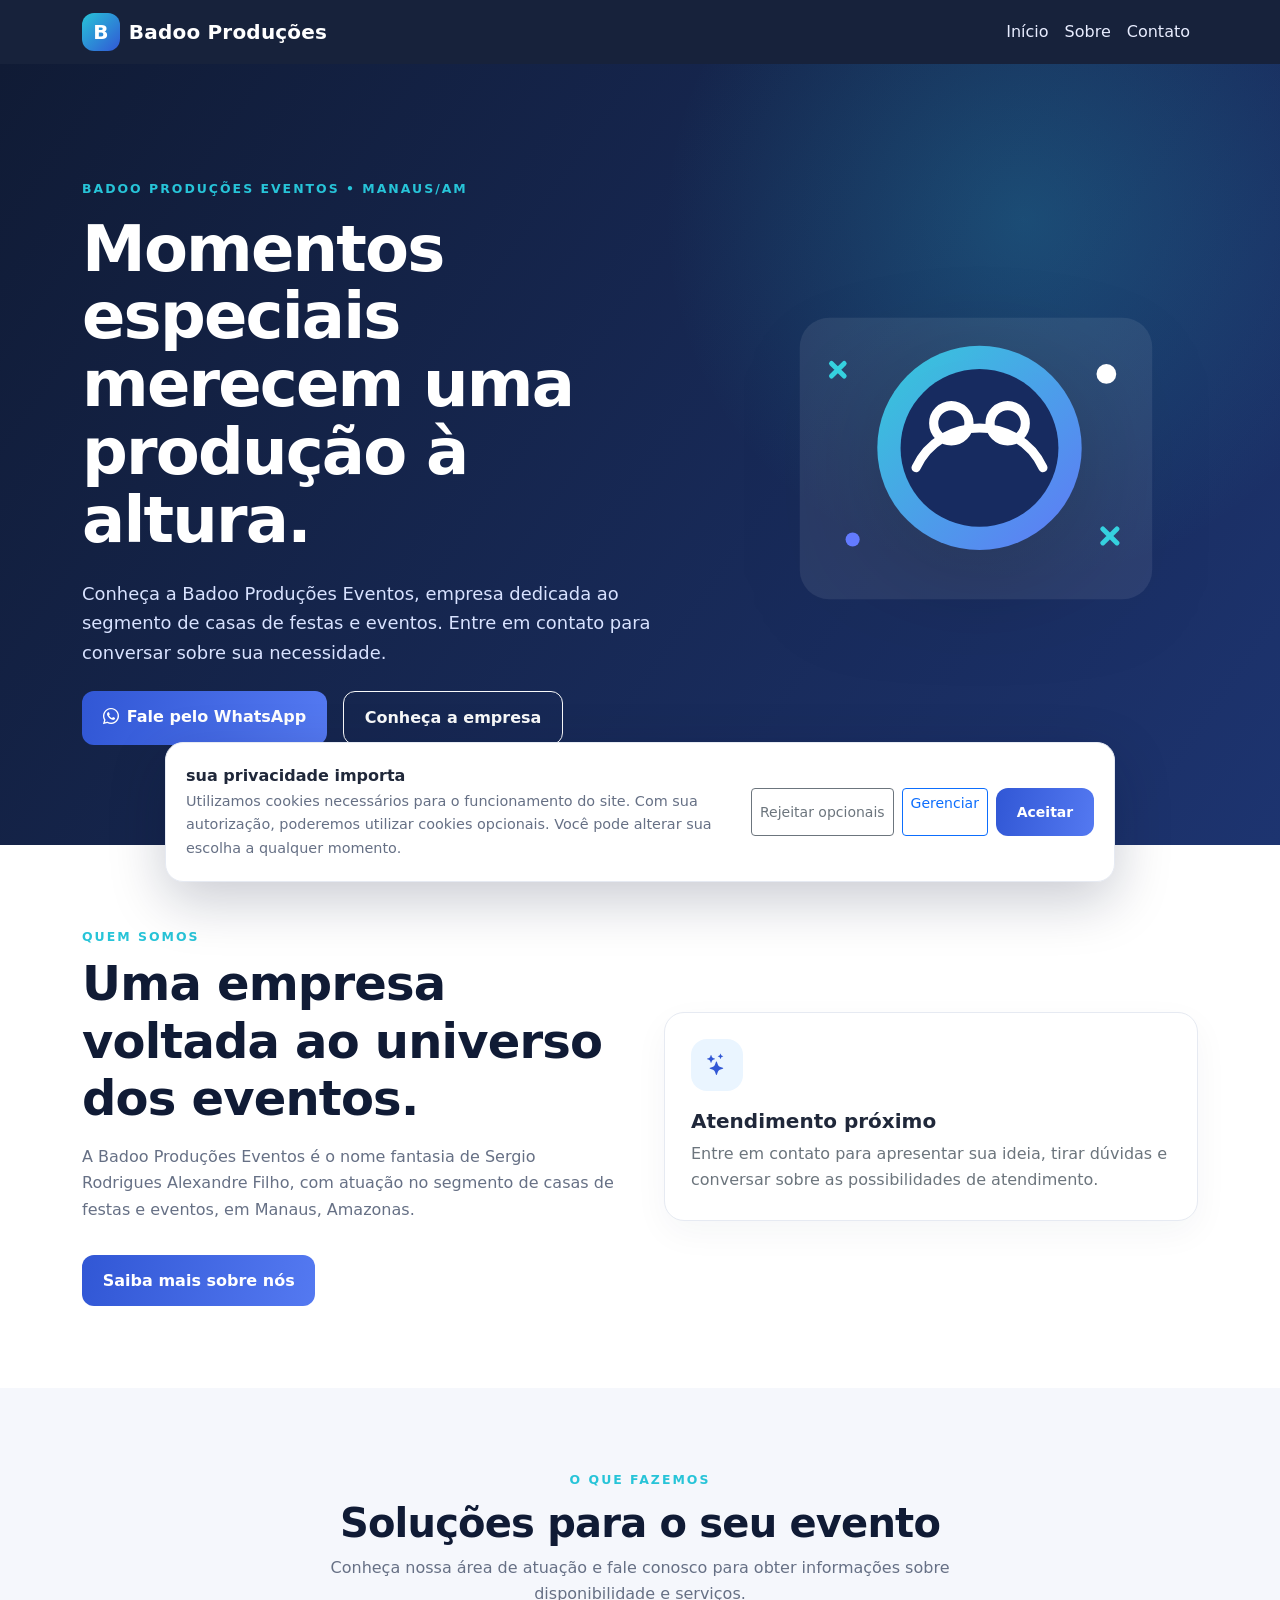
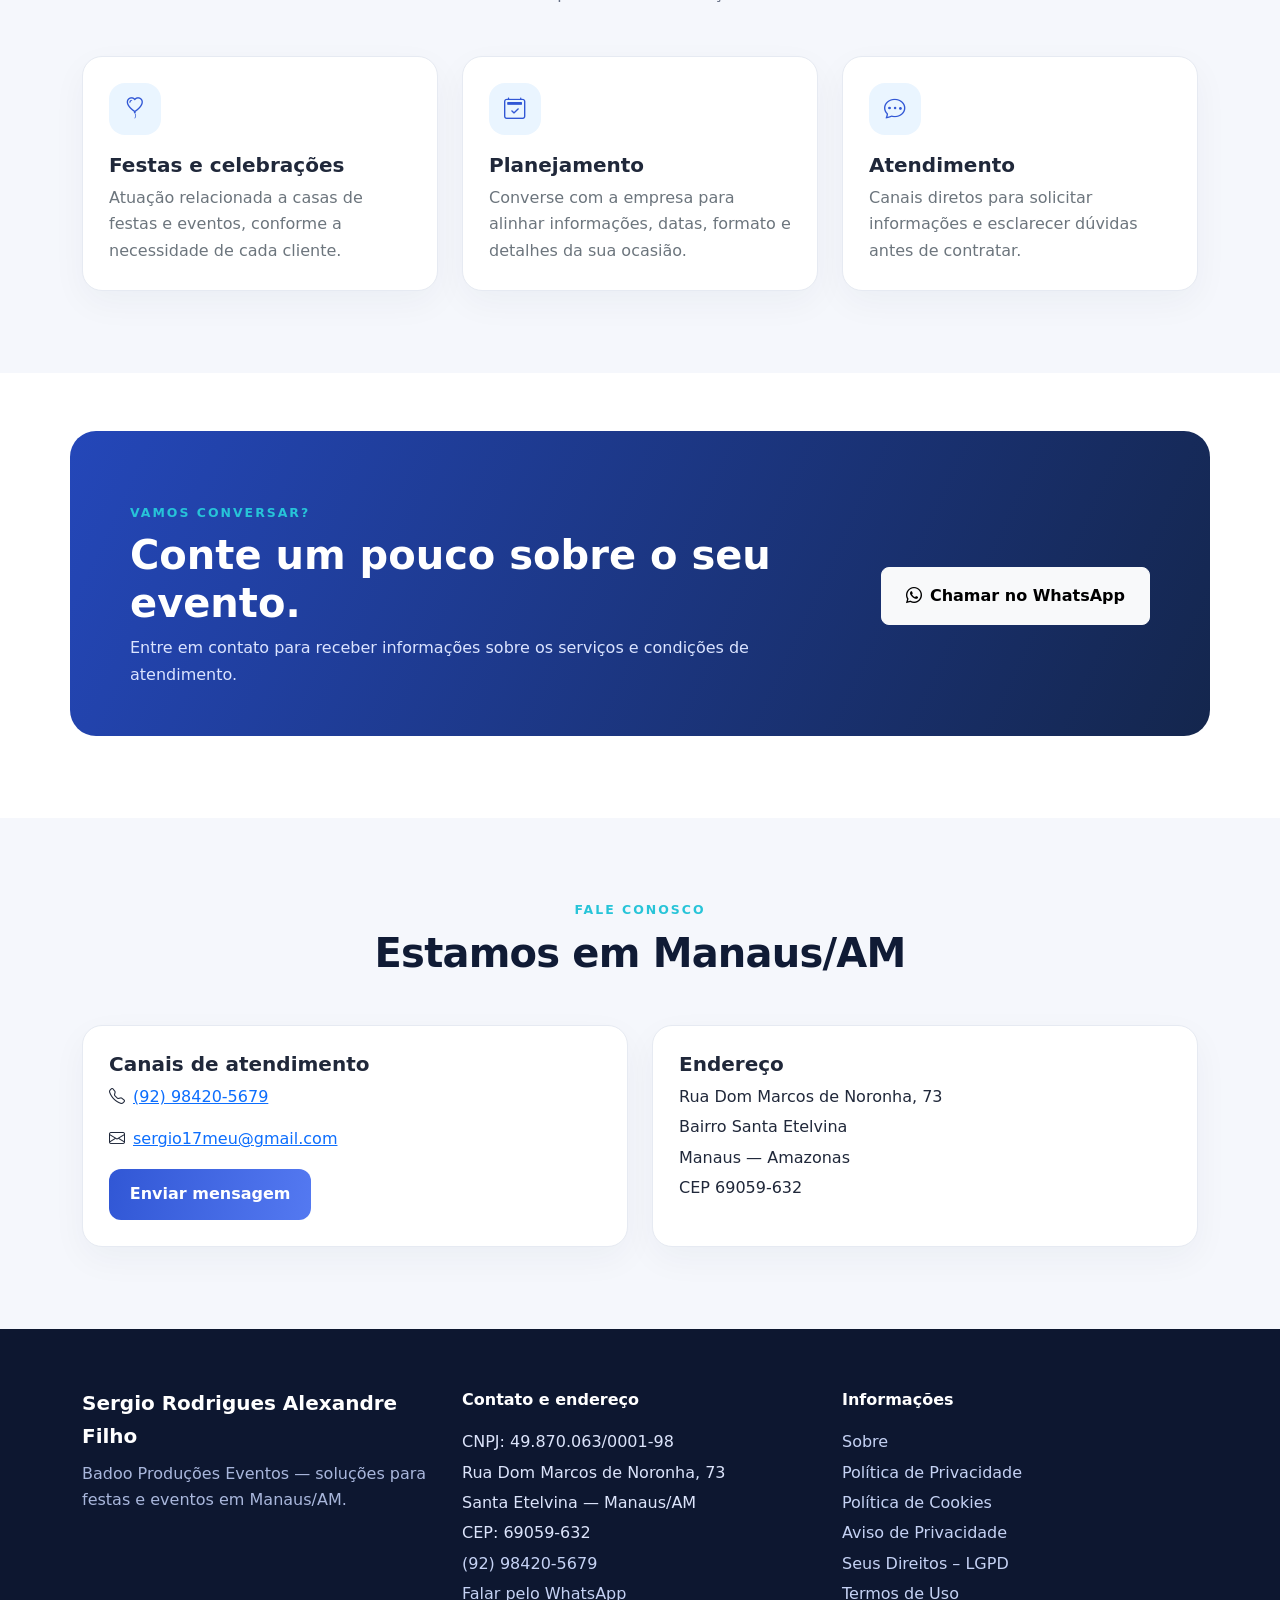
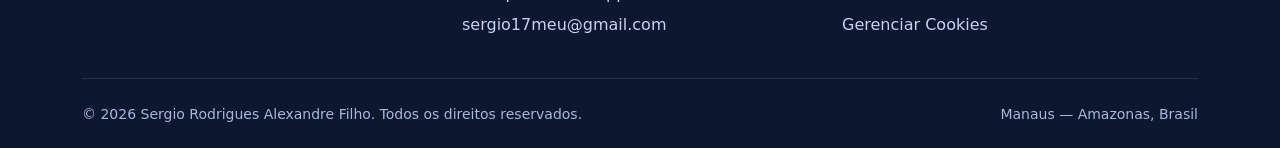
<file: index.html>
<!doctype html>
<html lang="pt-BR"><head><meta charset="utf-8"><meta name="viewport" content="width=device-width, initial-scale=1">
<meta name="description" content="Badoo Produções Eventos, Sergio Rodrigues Alexandre Filho, em Manaus/AM. Informações institucionais e contato.">
<title>Início | Badoo Produções Eventos</title>
<link href="https://cdn.jsdelivr.net/npm/bootstrap@5.3.3/dist/css/bootstrap.min.css" rel="stylesheet">
<link href="https://cdn.jsdelivr.net/npm/bootstrap-icons@1.11.3/font/bootstrap-icons.min.css" rel="stylesheet"><link href="css/style.css" rel="stylesheet"></head><body>
<nav class="navbar navbar-expand-lg navbar-dark sticky-top"><div class="container"><a class="navbar-brand" href="index.html"><span class="brand-mark">B</span>Badoo Produções</a><button class="navbar-toggler" type="button" data-bs-toggle="collapse" data-bs-target="#mainNav"><span class="navbar-toggler-icon"></span></button><div class="collapse navbar-collapse" id="mainNav"><ul class="navbar-nav ms-auto align-items-lg-center"><li class="nav-item"><a class="nav-link" href="index.html">Início</a></li><li class="nav-item"><a class="nav-link" href="sobre.html">Sobre</a></li><li class="nav-item"><a class="nav-link" href="index.html#contato">Contato</a></li></ul></div></div></nav>

<main>
<section class="hero"><div class="container"><div class="row align-items-center g-5"><div class="col-lg-7"><div class="eyebrow mb-3">Badoo Produções Eventos • Manaus/AM</div><h1>Momentos especiais merecem uma produção à altura.</h1><p class="mt-4">Conheça a Badoo Produções Eventos, empresa dedicada ao segmento de casas de festas e eventos. Entre em contato para conversar sobre sua necessidade.</p><div class="d-flex flex-wrap gap-3 mt-4"><a class="btn btn-brand" href="https://wa.me/5592984205679" target="_blank" rel="noopener"><i class="bi bi-whatsapp me-2"></i>Fale pelo WhatsApp</a><a class="btn btn-outline-light" href="#sobre">Conheça a empresa</a></div></div><div class="col-lg-5 text-center"><img class="hero-art" src="img/hero-ilustracao.svg" alt="Ilustração abstrata de celebração e eventos"></div></div></div></section>
<section class="section" id="sobre"><div class="container"><div class="row align-items-center g-5"><div class="col-lg-6"><div class="eyebrow">Quem somos</div><h2 class="section-title display-5 mt-2">Uma empresa voltada ao universo dos eventos.</h2><p class="section-lead mt-3">A Badoo Produções Eventos é o nome fantasia de Sergio Rodrigues Alexandre Filho, com atuação no segmento de casas de festas e eventos, em Manaus, Amazonas.</p><a href="sobre.html" class="btn btn-brand mt-3">Saiba mais sobre nós</a></div><div class="col-lg-6"><div class="feature-card"><div class="icon-box"><i class="bi bi-stars"></i></div><h3 class="h5 fw-bold">Atendimento próximo</h3><p class="mb-0 text-secondary">Entre em contato para apresentar sua ideia, tirar dúvidas e conversar sobre as possibilidades de atendimento.</p></div></div></div></div></section>
<section class="section section-soft"><div class="container"><div class="text-center mb-5"><div class="eyebrow">O que fazemos</div><h2 class="section-title display-6 mt-2">Soluções para o seu evento</h2><p class="section-lead mx-auto">Conheça nossa área de atuação e fale conosco para obter informações sobre disponibilidade e serviços.</p></div><div class="row g-4"><div class="col-md-4"><div class="service-card"><div class="icon-box"><i class="bi bi-balloon-heart"></i></div><h3 class="h5 fw-bold">Festas e celebrações</h3><p class="text-secondary mb-0">Atuação relacionada a casas de festas e eventos, conforme a necessidade de cada cliente.</p></div></div><div class="col-md-4"><div class="service-card"><div class="icon-box"><i class="bi bi-calendar2-check"></i></div><h3 class="h5 fw-bold">Planejamento</h3><p class="text-secondary mb-0">Converse com a empresa para alinhar informações, datas, formato e detalhes da sua ocasião.</p></div></div><div class="col-md-4"><div class="service-card"><div class="icon-box"><i class="bi bi-chat-dots"></i></div><h3 class="h5 fw-bold">Atendimento</h3><p class="text-secondary mb-0">Canais diretos para solicitar informações e esclarecer dúvidas antes de contratar.</p></div></div></div></div></section>
<section class="section"><div class="container"><div class="cta row align-items-center g-4"><div class="col-lg-8"><div class="eyebrow">Vamos conversar?</div><h2 class="display-6 fw-bold mt-2">Conte um pouco sobre o seu evento.</h2><p class="mb-0">Entre em contato para receber informações sobre os serviços e condições de atendimento.</p></div><div class="col-lg-4 text-lg-end"><a class="btn btn-light fw-bold rounded-3 px-4 py-3" href="https://wa.me/5592984205679" target="_blank" rel="noopener"><i class="bi bi-whatsapp me-2"></i>Chamar no WhatsApp</a></div></div></div></section>
<section class="section section-soft" id="contato"><div class="container"><div class="text-center mb-5"><div class="eyebrow">Fale conosco</div><h2 class="section-title display-6 mt-2">Estamos em Manaus/AM</h2></div><div class="row g-4"><div class="col-md-6"><div class="feature-card"><h3 class="h5 fw-bold">Canais de atendimento</h3><p><i class="bi bi-telephone me-2"></i><a href="tel:+5592984205679">(92) 98420-5679</a></p><p><i class="bi bi-envelope me-2"></i><a href="mailto:sergio17meu@gmail.com">sergio17meu@gmail.com</a></p><a class="btn btn-brand" href="https://wa.me/5592984205679" target="_blank" rel="noopener">Enviar mensagem</a></div></div><div class="col-md-6"><div class="feature-card"><h3 class="h5 fw-bold">Endereço</h3><p class="mb-1">Rua Dom Marcos de Noronha, 73</p><p class="mb-1">Bairro Santa Etelvina</p><p class="mb-1">Manaus — Amazonas</p><p class="mb-0">CEP 69059-632</p></div></div></div></div></section>
</main>

<footer>
 <div class="container">
  <div class="row g-4">
   <div class="col-lg-4"><div class="footer-title fs-5 mb-2">Sergio Rodrigues Alexandre Filho</div><p class="muted">Badoo Produções Eventos — soluções para festas e eventos em Manaus/AM.</p></div>
   <div class="col-sm-6 col-lg-4"><div class="footer-title mb-3">Contato e endereço</div>
    <p class="mb-1">CNPJ: 49.870.063/0001-98</p><p class="mb-1">Rua Dom Marcos de Noronha, 73</p><p class="mb-1">Santa Etelvina — Manaus/AM</p><p class="mb-1">CEP: 69059-632</p>
    <p class="mb-1"><a href="tel:+5592984205679">(92) 98420-5679</a></p><p class="mb-1"><a href="https://wa.me/5592984205679" target="_blank" rel="noopener">Falar pelo WhatsApp</a></p><p><a href="mailto:sergio17meu@gmail.com">sergio17meu@gmail.com</a></p>
   </div>
   <div class="col-sm-6 col-lg-4"><div class="footer-title mb-3">Informações</div>
    <p class="mb-1"><a href="sobre.html">Sobre</a></p><p class="mb-1"><a href="politica-privacidade.html">Política de Privacidade</a></p><p class="mb-1"><a href="politica-cookies.html">Política de Cookies</a></p><p class="mb-1"><a href="aviso-privacidade.html">Aviso de Privacidade</a></p><p class="mb-1"><a href="direitos-lgpd.html">Seus Direitos – LGPD</a></p><p class="mb-1"><a href="termos-uso.html">Termos de Uso</a></p><p class="mb-1"><a href="gerenciar-cookies.html">Gerenciar Cookies</a></p>
   </div>
  </div>
  <hr class="border-secondary my-4"><div class="d-flex flex-column flex-md-row justify-content-between gap-2 muted small"><span>© <span id="year"></span> Sergio Rodrigues Alexandre Filho. Todos os direitos reservados.</span><span>Manaus — Amazonas, Brasil</span></div>
 </div>
</footer>
<div class="cookie-banner" id="cookieBanner" role="dialog" aria-label="Preferências de cookies">
 <div class="row align-items-center g-3"><div class="col-lg"><strong> sua privacidade importa</strong><p class="small-note mb-0">Utilizamos cookies necessários para o funcionamento do site. Com sua autorização, poderemos utilizar cookies opcionais. Você pode alterar sua escolha a qualquer momento.</p></div>
 <div class="col-lg-auto d-flex flex-wrap gap-2"><button class="btn btn-outline-secondary btn-sm" id="rejectCookies">Rejeitar opcionais</button><a class="btn btn-outline-primary btn-sm" href="gerenciar-cookies.html">Gerenciar</a><button class="btn btn-brand btn-sm" id="acceptCookies">Aceitar</button></div></div>
</div>
<script src="js/main.js"></script>

<script src="https://cdn.jsdelivr.net/npm/bootstrap@5.3.3/dist/js/bootstrap.bundle.min.js"></script></body></html>
</file>
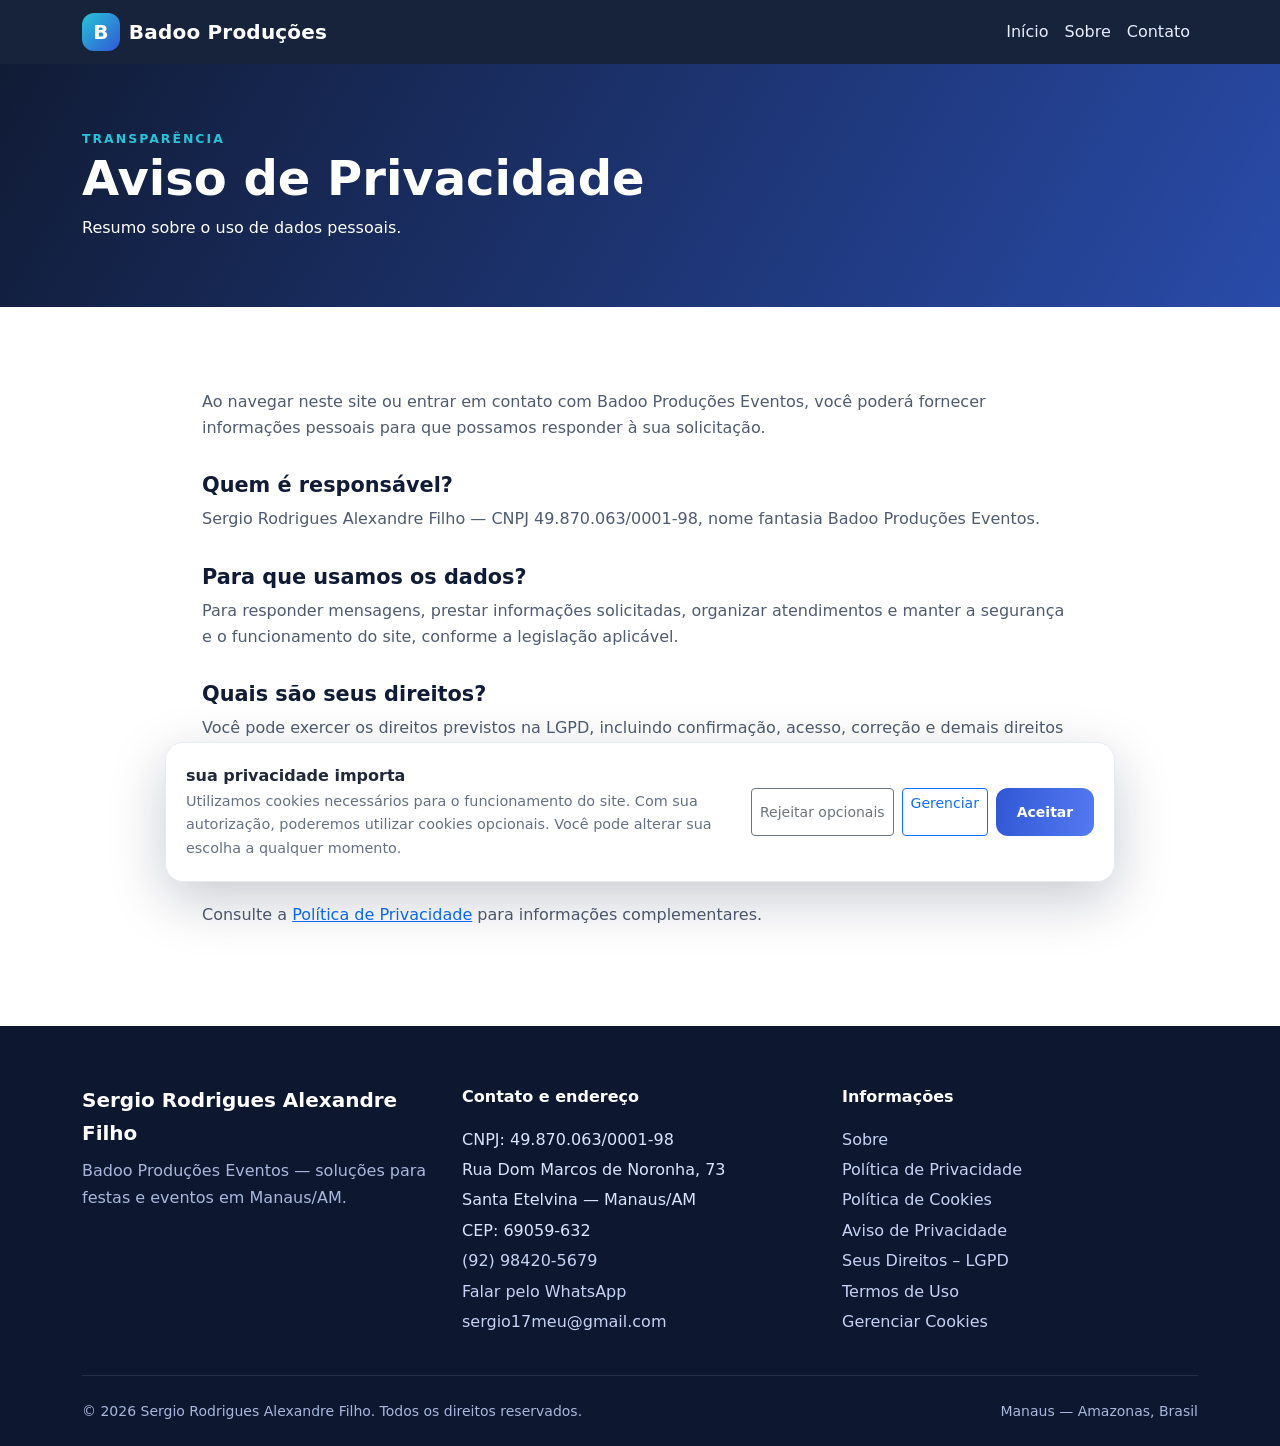
<file: aviso-privacidade.html>
<!doctype html>
<html lang="pt-BR"><head><meta charset="utf-8"><meta name="viewport" content="width=device-width, initial-scale=1">
<meta name="description" content="Badoo Produções Eventos, Sergio Rodrigues Alexandre Filho, em Manaus/AM. Informações institucionais e contato.">
<title>Aviso de Privacidade | Badoo Produções Eventos</title>
<link href="https://cdn.jsdelivr.net/npm/bootstrap@5.3.3/dist/css/bootstrap.min.css" rel="stylesheet">
<link href="https://cdn.jsdelivr.net/npm/bootstrap-icons@1.11.3/font/bootstrap-icons.min.css" rel="stylesheet"><link href="css/style.css" rel="stylesheet"></head><body>
<nav class="navbar navbar-expand-lg navbar-dark sticky-top"><div class="container"><a class="navbar-brand" href="index.html"><span class="brand-mark">B</span>Badoo Produções</a><button class="navbar-toggler" type="button" data-bs-toggle="collapse" data-bs-target="#mainNav"><span class="navbar-toggler-icon"></span></button><div class="collapse navbar-collapse" id="mainNav"><ul class="navbar-nav ms-auto align-items-lg-center"><li class="nav-item"><a class="nav-link" href="index.html">Início</a></li><li class="nav-item"><a class="nav-link" href="sobre.html">Sobre</a></li><li class="nav-item"><a class="nav-link" href="index.html#contato">Contato</a></li></ul></div></div></nav>
<header class="page-hero"><div class="container"><div class="eyebrow">Transparência</div><h1 class="display-5 fw-bold">Aviso de Privacidade</h1><p class="mb-0">Resumo sobre o uso de dados pessoais.</p></div></header><main class="section"><div class="container content-wrap legal-content"><p>Ao navegar neste site ou entrar em contato com Badoo Produções Eventos, você poderá fornecer informações pessoais para que possamos responder à sua solicitação.</p><h2>Quem é responsável?</h2><p>Sergio Rodrigues Alexandre Filho — CNPJ 49.870.063/0001-98, nome fantasia Badoo Produções Eventos.</p><h2>Para que usamos os dados?</h2><p>Para responder mensagens, prestar informações solicitadas, organizar atendimentos e manter a segurança e o funcionamento do site, conforme a legislação aplicável.</p><h2>Quais são seus direitos?</h2><p>Você pode exercer os direitos previstos na LGPD, incluindo confirmação, acesso, correção e demais direitos aplicáveis.</p><h2>Como falar conosco?</h2><p>E-mail: <a href="mailto:sergio17meu@gmail.com">sergio17meu@gmail.com</a><br>Telefone/WhatsApp: (92) 98420-5679.</p><p>Consulte a <a href="politica-privacidade.html">Política de Privacidade</a> para informações complementares.</p></div></main>
<footer>
 <div class="container">
  <div class="row g-4">
   <div class="col-lg-4"><div class="footer-title fs-5 mb-2">Sergio Rodrigues Alexandre Filho</div><p class="muted">Badoo Produções Eventos — soluções para festas e eventos em Manaus/AM.</p></div>
   <div class="col-sm-6 col-lg-4"><div class="footer-title mb-3">Contato e endereço</div>
    <p class="mb-1">CNPJ: 49.870.063/0001-98</p><p class="mb-1">Rua Dom Marcos de Noronha, 73</p><p class="mb-1">Santa Etelvina — Manaus/AM</p><p class="mb-1">CEP: 69059-632</p>
    <p class="mb-1"><a href="tel:+5592984205679">(92) 98420-5679</a></p><p class="mb-1"><a href="https://wa.me/5592984205679" target="_blank" rel="noopener">Falar pelo WhatsApp</a></p><p><a href="mailto:sergio17meu@gmail.com">sergio17meu@gmail.com</a></p>
   </div>
   <div class="col-sm-6 col-lg-4"><div class="footer-title mb-3">Informações</div>
    <p class="mb-1"><a href="sobre.html">Sobre</a></p><p class="mb-1"><a href="politica-privacidade.html">Política de Privacidade</a></p><p class="mb-1"><a href="politica-cookies.html">Política de Cookies</a></p><p class="mb-1"><a href="aviso-privacidade.html">Aviso de Privacidade</a></p><p class="mb-1"><a href="direitos-lgpd.html">Seus Direitos – LGPD</a></p><p class="mb-1"><a href="termos-uso.html">Termos de Uso</a></p><p class="mb-1"><a href="gerenciar-cookies.html">Gerenciar Cookies</a></p>
   </div>
  </div>
  <hr class="border-secondary my-4"><div class="d-flex flex-column flex-md-row justify-content-between gap-2 muted small"><span>© <span id="year"></span> Sergio Rodrigues Alexandre Filho. Todos os direitos reservados.</span><span>Manaus — Amazonas, Brasil</span></div>
 </div>
</footer>
<div class="cookie-banner" id="cookieBanner" role="dialog" aria-label="Preferências de cookies">
 <div class="row align-items-center g-3"><div class="col-lg"><strong> sua privacidade importa</strong><p class="small-note mb-0">Utilizamos cookies necessários para o funcionamento do site. Com sua autorização, poderemos utilizar cookies opcionais. Você pode alterar sua escolha a qualquer momento.</p></div>
 <div class="col-lg-auto d-flex flex-wrap gap-2"><button class="btn btn-outline-secondary btn-sm" id="rejectCookies">Rejeitar opcionais</button><a class="btn btn-outline-primary btn-sm" href="gerenciar-cookies.html">Gerenciar</a><button class="btn btn-brand btn-sm" id="acceptCookies">Aceitar</button></div></div>
</div>
<script src="js/main.js"></script>

<script src="https://cdn.jsdelivr.net/npm/bootstrap@5.3.3/dist/js/bootstrap.bundle.min.js"></script></body></html>
</file>
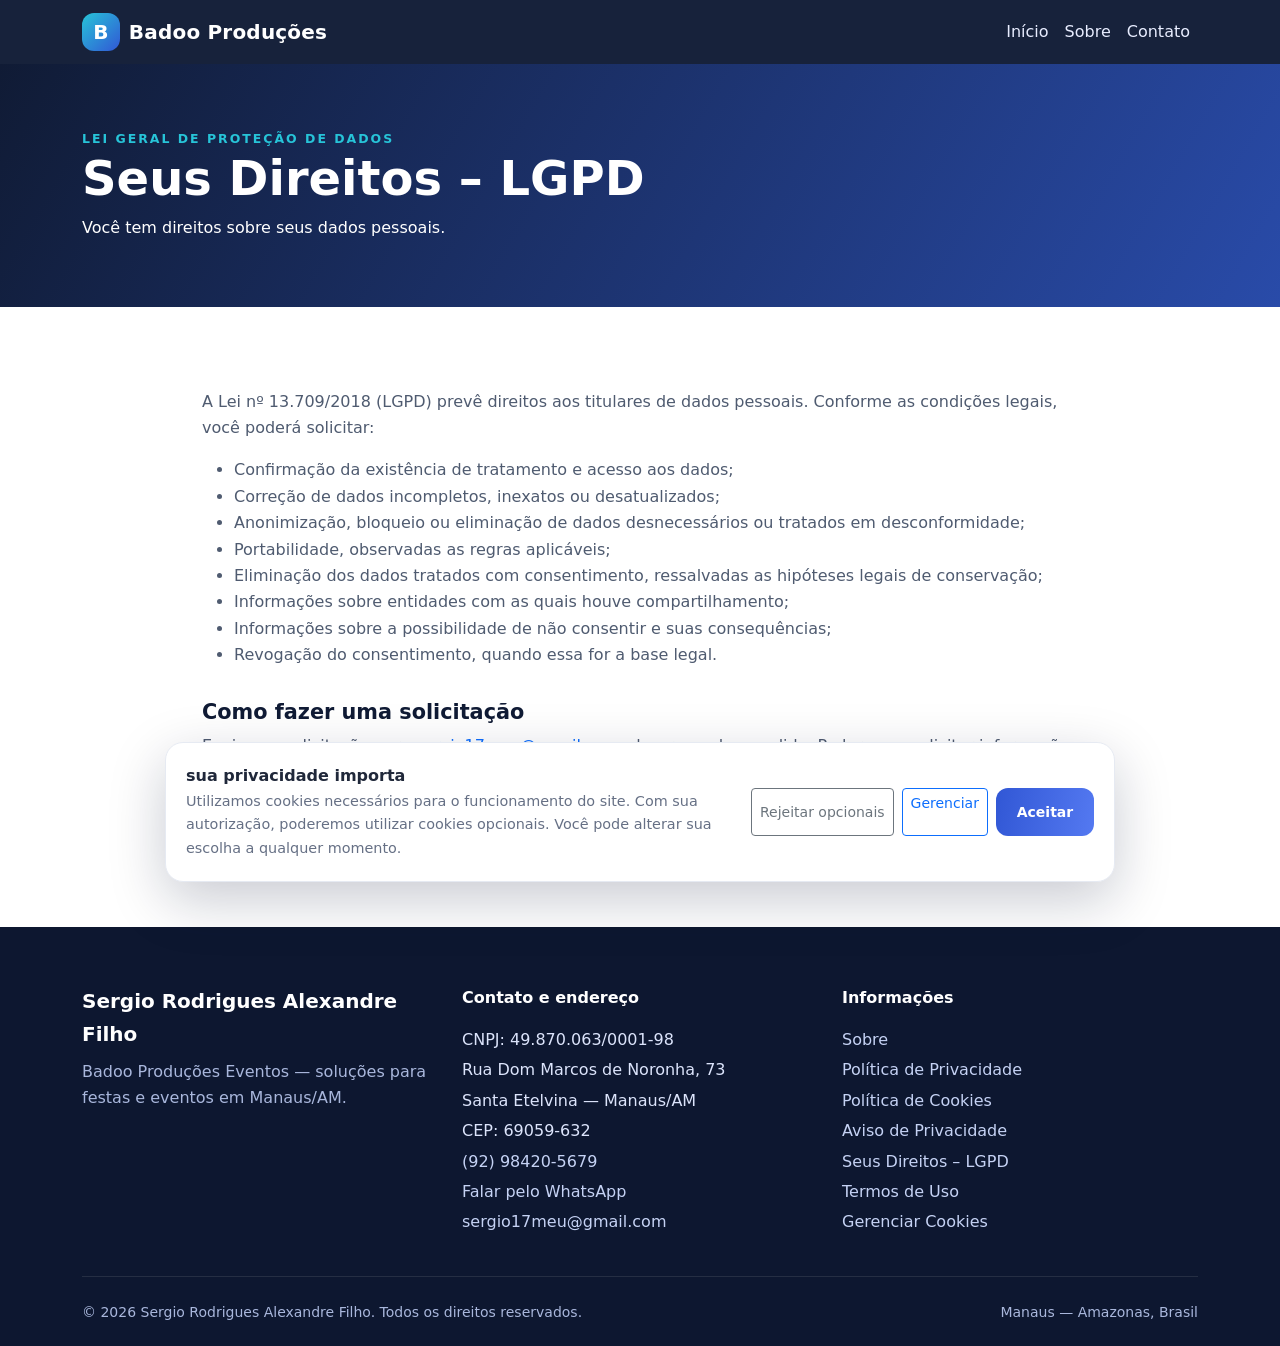
<file: direitos-lgpd.html>
<!doctype html>
<html lang="pt-BR"><head><meta charset="utf-8"><meta name="viewport" content="width=device-width, initial-scale=1">
<meta name="description" content="Badoo Produções Eventos, Sergio Rodrigues Alexandre Filho, em Manaus/AM. Informações institucionais e contato.">
<title>Seus Direitos – LGPD | Badoo Produções Eventos</title>
<link href="https://cdn.jsdelivr.net/npm/bootstrap@5.3.3/dist/css/bootstrap.min.css" rel="stylesheet">
<link href="https://cdn.jsdelivr.net/npm/bootstrap-icons@1.11.3/font/bootstrap-icons.min.css" rel="stylesheet"><link href="css/style.css" rel="stylesheet"></head><body>
<nav class="navbar navbar-expand-lg navbar-dark sticky-top"><div class="container"><a class="navbar-brand" href="index.html"><span class="brand-mark">B</span>Badoo Produções</a><button class="navbar-toggler" type="button" data-bs-toggle="collapse" data-bs-target="#mainNav"><span class="navbar-toggler-icon"></span></button><div class="collapse navbar-collapse" id="mainNav"><ul class="navbar-nav ms-auto align-items-lg-center"><li class="nav-item"><a class="nav-link" href="index.html">Início</a></li><li class="nav-item"><a class="nav-link" href="sobre.html">Sobre</a></li><li class="nav-item"><a class="nav-link" href="index.html#contato">Contato</a></li></ul></div></div></nav>
<header class="page-hero"><div class="container"><div class="eyebrow">Lei Geral de Proteção de Dados</div><h1 class="display-5 fw-bold">Seus Direitos – LGPD</h1><p class="mb-0">Você tem direitos sobre seus dados pessoais.</p></div></header><main class="section"><div class="container content-wrap legal-content"><p>A Lei nº 13.709/2018 (LGPD) prevê direitos aos titulares de dados pessoais. Conforme as condições legais, você poderá solicitar:</p><ul><li>Confirmação da existência de tratamento e acesso aos dados;</li><li>Correção de dados incompletos, inexatos ou desatualizados;</li><li>Anonimização, bloqueio ou eliminação de dados desnecessários ou tratados em desconformidade;</li><li>Portabilidade, observadas as regras aplicáveis;</li><li>Eliminação dos dados tratados com consentimento, ressalvadas as hipóteses legais de conservação;</li><li>Informações sobre entidades com as quais houve compartilhamento;</li><li>Informações sobre a possibilidade de não consentir e suas consequências;</li><li>Revogação do consentimento, quando essa for a base legal.</li></ul><h2>Como fazer uma solicitação</h2><p>Envie sua solicitação para <a href="mailto:sergio17meu@gmail.com">sergio17meu@gmail.com</a>, descrevendo o pedido. Poderemos solicitar informações razoáveis para confirmar sua identidade e proteger seus dados.</p><p>As solicitações serão avaliadas e respondidas nos prazos e limites previstos na legislação.</p></div></main>
<footer>
 <div class="container">
  <div class="row g-4">
   <div class="col-lg-4"><div class="footer-title fs-5 mb-2">Sergio Rodrigues Alexandre Filho</div><p class="muted">Badoo Produções Eventos — soluções para festas e eventos em Manaus/AM.</p></div>
   <div class="col-sm-6 col-lg-4"><div class="footer-title mb-3">Contato e endereço</div>
    <p class="mb-1">CNPJ: 49.870.063/0001-98</p><p class="mb-1">Rua Dom Marcos de Noronha, 73</p><p class="mb-1">Santa Etelvina — Manaus/AM</p><p class="mb-1">CEP: 69059-632</p>
    <p class="mb-1"><a href="tel:+5592984205679">(92) 98420-5679</a></p><p class="mb-1"><a href="https://wa.me/5592984205679" target="_blank" rel="noopener">Falar pelo WhatsApp</a></p><p><a href="mailto:sergio17meu@gmail.com">sergio17meu@gmail.com</a></p>
   </div>
   <div class="col-sm-6 col-lg-4"><div class="footer-title mb-3">Informações</div>
    <p class="mb-1"><a href="sobre.html">Sobre</a></p><p class="mb-1"><a href="politica-privacidade.html">Política de Privacidade</a></p><p class="mb-1"><a href="politica-cookies.html">Política de Cookies</a></p><p class="mb-1"><a href="aviso-privacidade.html">Aviso de Privacidade</a></p><p class="mb-1"><a href="direitos-lgpd.html">Seus Direitos – LGPD</a></p><p class="mb-1"><a href="termos-uso.html">Termos de Uso</a></p><p class="mb-1"><a href="gerenciar-cookies.html">Gerenciar Cookies</a></p>
   </div>
  </div>
  <hr class="border-secondary my-4"><div class="d-flex flex-column flex-md-row justify-content-between gap-2 muted small"><span>© <span id="year"></span> Sergio Rodrigues Alexandre Filho. Todos os direitos reservados.</span><span>Manaus — Amazonas, Brasil</span></div>
 </div>
</footer>
<div class="cookie-banner" id="cookieBanner" role="dialog" aria-label="Preferências de cookies">
 <div class="row align-items-center g-3"><div class="col-lg"><strong> sua privacidade importa</strong><p class="small-note mb-0">Utilizamos cookies necessários para o funcionamento do site. Com sua autorização, poderemos utilizar cookies opcionais. Você pode alterar sua escolha a qualquer momento.</p></div>
 <div class="col-lg-auto d-flex flex-wrap gap-2"><button class="btn btn-outline-secondary btn-sm" id="rejectCookies">Rejeitar opcionais</button><a class="btn btn-outline-primary btn-sm" href="gerenciar-cookies.html">Gerenciar</a><button class="btn btn-brand btn-sm" id="acceptCookies">Aceitar</button></div></div>
</div>
<script src="js/main.js"></script>

<script src="https://cdn.jsdelivr.net/npm/bootstrap@5.3.3/dist/js/bootstrap.bundle.min.js"></script></body></html>
</file>
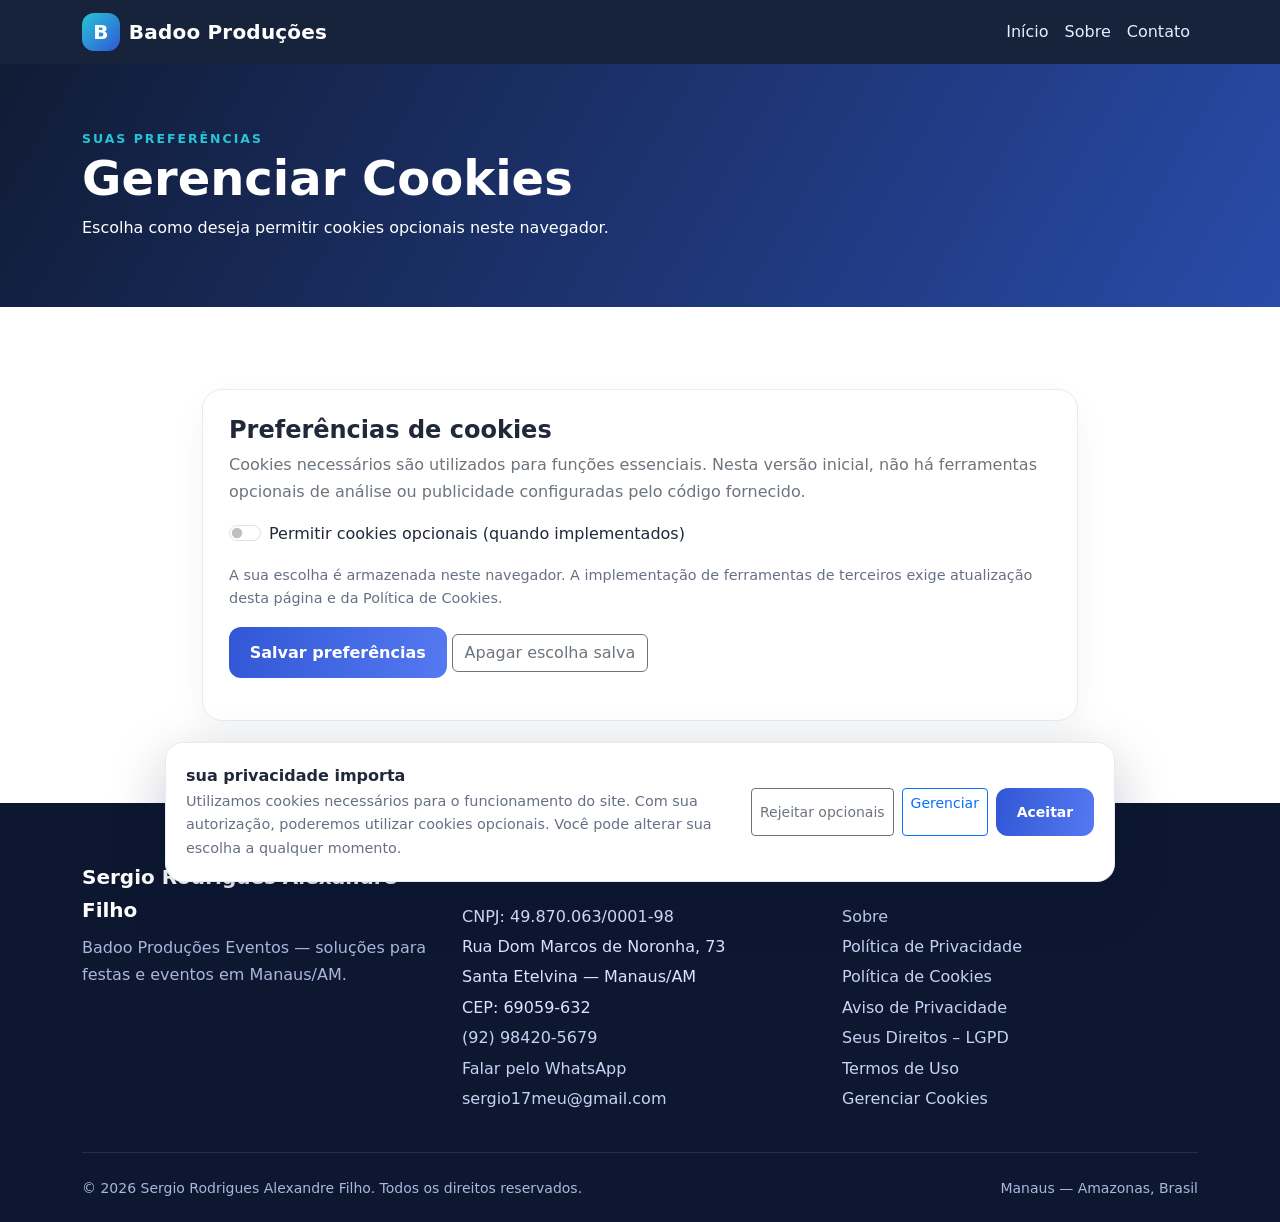
<file: gerenciar-cookies.html>
<!doctype html>
<html lang="pt-BR"><head><meta charset="utf-8"><meta name="viewport" content="width=device-width, initial-scale=1">
<meta name="description" content="Badoo Produções Eventos, Sergio Rodrigues Alexandre Filho, em Manaus/AM. Informações institucionais e contato.">
<title>Gerenciar Cookies | Badoo Produções Eventos</title>
<link href="https://cdn.jsdelivr.net/npm/bootstrap@5.3.3/dist/css/bootstrap.min.css" rel="stylesheet">
<link href="https://cdn.jsdelivr.net/npm/bootstrap-icons@1.11.3/font/bootstrap-icons.min.css" rel="stylesheet"><link href="css/style.css" rel="stylesheet"></head><body>
<nav class="navbar navbar-expand-lg navbar-dark sticky-top"><div class="container"><a class="navbar-brand" href="index.html"><span class="brand-mark">B</span>Badoo Produções</a><button class="navbar-toggler" type="button" data-bs-toggle="collapse" data-bs-target="#mainNav"><span class="navbar-toggler-icon"></span></button><div class="collapse navbar-collapse" id="mainNav"><ul class="navbar-nav ms-auto align-items-lg-center"><li class="nav-item"><a class="nav-link" href="index.html">Início</a></li><li class="nav-item"><a class="nav-link" href="sobre.html">Sobre</a></li><li class="nav-item"><a class="nav-link" href="index.html#contato">Contato</a></li></ul></div></div></nav>
<header class="page-hero"><div class="container"><div class="eyebrow">Suas preferências</div><h1 class="display-5 fw-bold">Gerenciar Cookies</h1><p class="mb-0">Escolha como deseja permitir cookies opcionais neste navegador.</p></div></header><main class="section"><div class="container content-wrap"><div class="feature-card"><h2 class="h4 fw-bold">Preferências de cookies</h2><p class="text-secondary">Cookies necessários são utilizados para funções essenciais. Nesta versão inicial, não há ferramentas opcionais de análise ou publicidade configuradas pelo código fornecido.</p><div class="form-check form-switch my-3"><input class="form-check-input" type="checkbox" role="switch" id="optionalCookies"><label class="form-check-label" for="optionalCookies">Permitir cookies opcionais (quando implementados)</label></div><p class="small-note">A sua escolha é armazenada neste navegador. A implementação de ferramentas de terceiros exige atualização desta página e da Política de Cookies.</p><button class="btn btn-brand" id="saveCookiePrefs">Salvar preferências</button> <button class="btn btn-outline-secondary" id="clearCookiePrefs">Apagar escolha salva</button><p id="cookieStatus" class="mt-3 mb-0" aria-live="polite"></p></div></div></main>
<footer>
 <div class="container">
  <div class="row g-4">
   <div class="col-lg-4"><div class="footer-title fs-5 mb-2">Sergio Rodrigues Alexandre Filho</div><p class="muted">Badoo Produções Eventos — soluções para festas e eventos em Manaus/AM.</p></div>
   <div class="col-sm-6 col-lg-4"><div class="footer-title mb-3">Contato e endereço</div>
    <p class="mb-1">CNPJ: 49.870.063/0001-98</p><p class="mb-1">Rua Dom Marcos de Noronha, 73</p><p class="mb-1">Santa Etelvina — Manaus/AM</p><p class="mb-1">CEP: 69059-632</p>
    <p class="mb-1"><a href="tel:+5592984205679">(92) 98420-5679</a></p><p class="mb-1"><a href="https://wa.me/5592984205679" target="_blank" rel="noopener">Falar pelo WhatsApp</a></p><p><a href="mailto:sergio17meu@gmail.com">sergio17meu@gmail.com</a></p>
   </div>
   <div class="col-sm-6 col-lg-4"><div class="footer-title mb-3">Informações</div>
    <p class="mb-1"><a href="sobre.html">Sobre</a></p><p class="mb-1"><a href="politica-privacidade.html">Política de Privacidade</a></p><p class="mb-1"><a href="politica-cookies.html">Política de Cookies</a></p><p class="mb-1"><a href="aviso-privacidade.html">Aviso de Privacidade</a></p><p class="mb-1"><a href="direitos-lgpd.html">Seus Direitos – LGPD</a></p><p class="mb-1"><a href="termos-uso.html">Termos de Uso</a></p><p class="mb-1"><a href="gerenciar-cookies.html">Gerenciar Cookies</a></p>
   </div>
  </div>
  <hr class="border-secondary my-4"><div class="d-flex flex-column flex-md-row justify-content-between gap-2 muted small"><span>© <span id="year"></span> Sergio Rodrigues Alexandre Filho. Todos os direitos reservados.</span><span>Manaus — Amazonas, Brasil</span></div>
 </div>
</footer>
<div class="cookie-banner" id="cookieBanner" role="dialog" aria-label="Preferências de cookies">
 <div class="row align-items-center g-3"><div class="col-lg"><strong> sua privacidade importa</strong><p class="small-note mb-0">Utilizamos cookies necessários para o funcionamento do site. Com sua autorização, poderemos utilizar cookies opcionais. Você pode alterar sua escolha a qualquer momento.</p></div>
 <div class="col-lg-auto d-flex flex-wrap gap-2"><button class="btn btn-outline-secondary btn-sm" id="rejectCookies">Rejeitar opcionais</button><a class="btn btn-outline-primary btn-sm" href="gerenciar-cookies.html">Gerenciar</a><button class="btn btn-brand btn-sm" id="acceptCookies">Aceitar</button></div></div>
</div>
<script src="js/main.js"></script>

<script src="https://cdn.jsdelivr.net/npm/bootstrap@5.3.3/dist/js/bootstrap.bundle.min.js"></script></body></html>
</file>
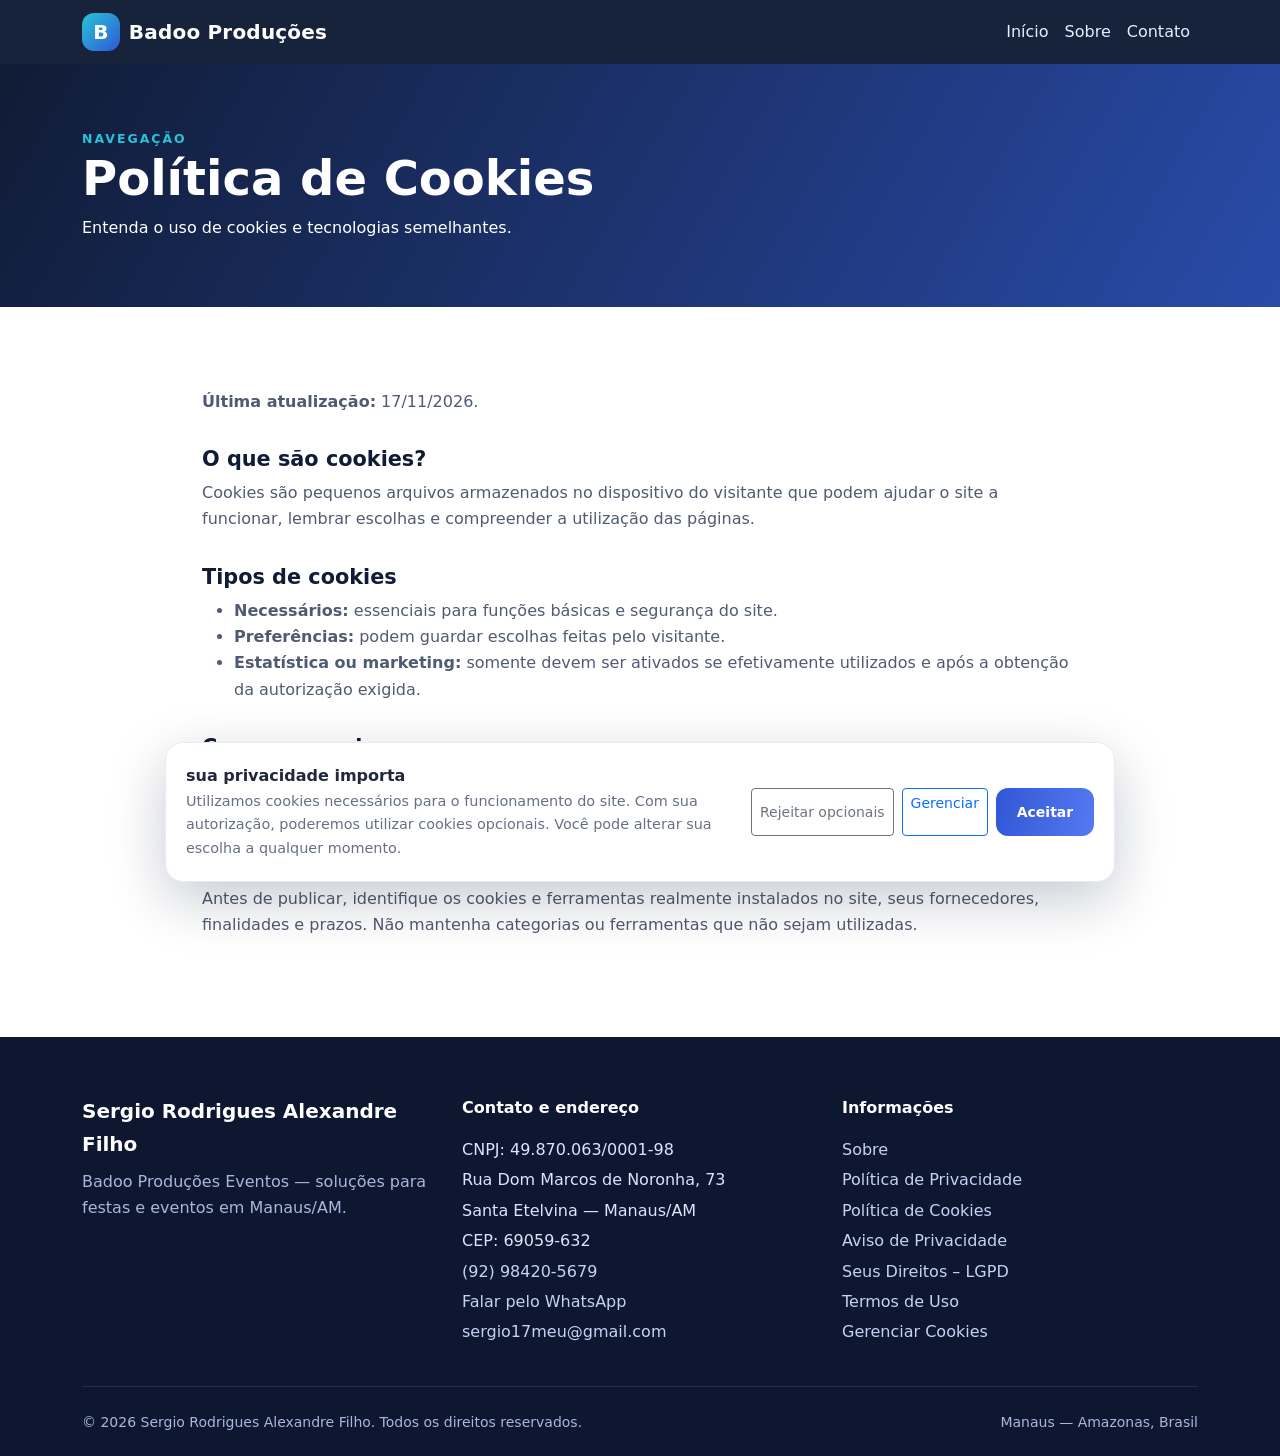
<file: politica-cookies.html>
<!doctype html>
<html lang="pt-BR"><head><meta charset="utf-8"><meta name="viewport" content="width=device-width, initial-scale=1">
<meta name="description" content="Badoo Produções Eventos, Sergio Rodrigues Alexandre Filho, em Manaus/AM. Informações institucionais e contato.">
<title>Política de Cookies | Badoo Produções Eventos</title>
<link href="https://cdn.jsdelivr.net/npm/bootstrap@5.3.3/dist/css/bootstrap.min.css" rel="stylesheet">
<link href="https://cdn.jsdelivr.net/npm/bootstrap-icons@1.11.3/font/bootstrap-icons.min.css" rel="stylesheet"><link href="css/style.css" rel="stylesheet"></head><body>
<nav class="navbar navbar-expand-lg navbar-dark sticky-top"><div class="container"><a class="navbar-brand" href="index.html"><span class="brand-mark">B</span>Badoo Produções</a><button class="navbar-toggler" type="button" data-bs-toggle="collapse" data-bs-target="#mainNav"><span class="navbar-toggler-icon"></span></button><div class="collapse navbar-collapse" id="mainNav"><ul class="navbar-nav ms-auto align-items-lg-center"><li class="nav-item"><a class="nav-link" href="index.html">Início</a></li><li class="nav-item"><a class="nav-link" href="sobre.html">Sobre</a></li><li class="nav-item"><a class="nav-link" href="index.html#contato">Contato</a></li></ul></div></div></nav>
<header class="page-hero"><div class="container"><div class="eyebrow">Navegação</div><h1 class="display-5 fw-bold">Política de Cookies</h1><p class="mb-0">Entenda o uso de cookies e tecnologias semelhantes.</p></div></header><main class="section"><div class="container content-wrap legal-content"><p><strong>Última atualização:</strong> 17/11/2026.</p><h2>O que são cookies?</h2><p>Cookies são pequenos arquivos armazenados no dispositivo do visitante que podem ajudar o site a funcionar, lembrar escolhas e compreender a utilização das páginas.</p><h2>Tipos de cookies</h2><ul><li><strong>Necessários:</strong> essenciais para funções básicas e segurança do site.</li><li><strong>Preferências:</strong> podem guardar escolhas feitas pelo visitante.</li><li><strong>Estatística ou marketing:</strong> somente devem ser ativados se efetivamente utilizados e após a obtenção da autorização exigida.</li></ul><h2>Como gerenciar</h2><p>Você pode revisar suas escolhas na página <a href="gerenciar-cookies.html">Gerenciar Cookies</a> e também configurar o navegador para bloquear ou apagar cookies. O bloqueio de cookies necessários pode afetar algumas funções.</p><h2>Importante</h2><p>Antes de publicar, identifique os cookies e ferramentas realmente instalados no site, seus fornecedores, finalidades e prazos. Não mantenha categorias ou ferramentas que não sejam utilizadas.</p></div></main>
<footer>
 <div class="container">
  <div class="row g-4">
   <div class="col-lg-4"><div class="footer-title fs-5 mb-2">Sergio Rodrigues Alexandre Filho</div><p class="muted">Badoo Produções Eventos — soluções para festas e eventos em Manaus/AM.</p></div>
   <div class="col-sm-6 col-lg-4"><div class="footer-title mb-3">Contato e endereço</div>
    <p class="mb-1">CNPJ: 49.870.063/0001-98</p><p class="mb-1">Rua Dom Marcos de Noronha, 73</p><p class="mb-1">Santa Etelvina — Manaus/AM</p><p class="mb-1">CEP: 69059-632</p>
    <p class="mb-1"><a href="tel:+5592984205679">(92) 98420-5679</a></p><p class="mb-1"><a href="https://wa.me/5592984205679" target="_blank" rel="noopener">Falar pelo WhatsApp</a></p><p><a href="mailto:sergio17meu@gmail.com">sergio17meu@gmail.com</a></p>
   </div>
   <div class="col-sm-6 col-lg-4"><div class="footer-title mb-3">Informações</div>
    <p class="mb-1"><a href="sobre.html">Sobre</a></p><p class="mb-1"><a href="politica-privacidade.html">Política de Privacidade</a></p><p class="mb-1"><a href="politica-cookies.html">Política de Cookies</a></p><p class="mb-1"><a href="aviso-privacidade.html">Aviso de Privacidade</a></p><p class="mb-1"><a href="direitos-lgpd.html">Seus Direitos – LGPD</a></p><p class="mb-1"><a href="termos-uso.html">Termos de Uso</a></p><p class="mb-1"><a href="gerenciar-cookies.html">Gerenciar Cookies</a></p>
   </div>
  </div>
  <hr class="border-secondary my-4"><div class="d-flex flex-column flex-md-row justify-content-between gap-2 muted small"><span>© <span id="year"></span> Sergio Rodrigues Alexandre Filho. Todos os direitos reservados.</span><span>Manaus — Amazonas, Brasil</span></div>
 </div>
</footer>
<div class="cookie-banner" id="cookieBanner" role="dialog" aria-label="Preferências de cookies">
 <div class="row align-items-center g-3"><div class="col-lg"><strong> sua privacidade importa</strong><p class="small-note mb-0">Utilizamos cookies necessários para o funcionamento do site. Com sua autorização, poderemos utilizar cookies opcionais. Você pode alterar sua escolha a qualquer momento.</p></div>
 <div class="col-lg-auto d-flex flex-wrap gap-2"><button class="btn btn-outline-secondary btn-sm" id="rejectCookies">Rejeitar opcionais</button><a class="btn btn-outline-primary btn-sm" href="gerenciar-cookies.html">Gerenciar</a><button class="btn btn-brand btn-sm" id="acceptCookies">Aceitar</button></div></div>
</div>
<script src="js/main.js"></script>

<script src="https://cdn.jsdelivr.net/npm/bootstrap@5.3.3/dist/js/bootstrap.bundle.min.js"></script></body></html>
</file>
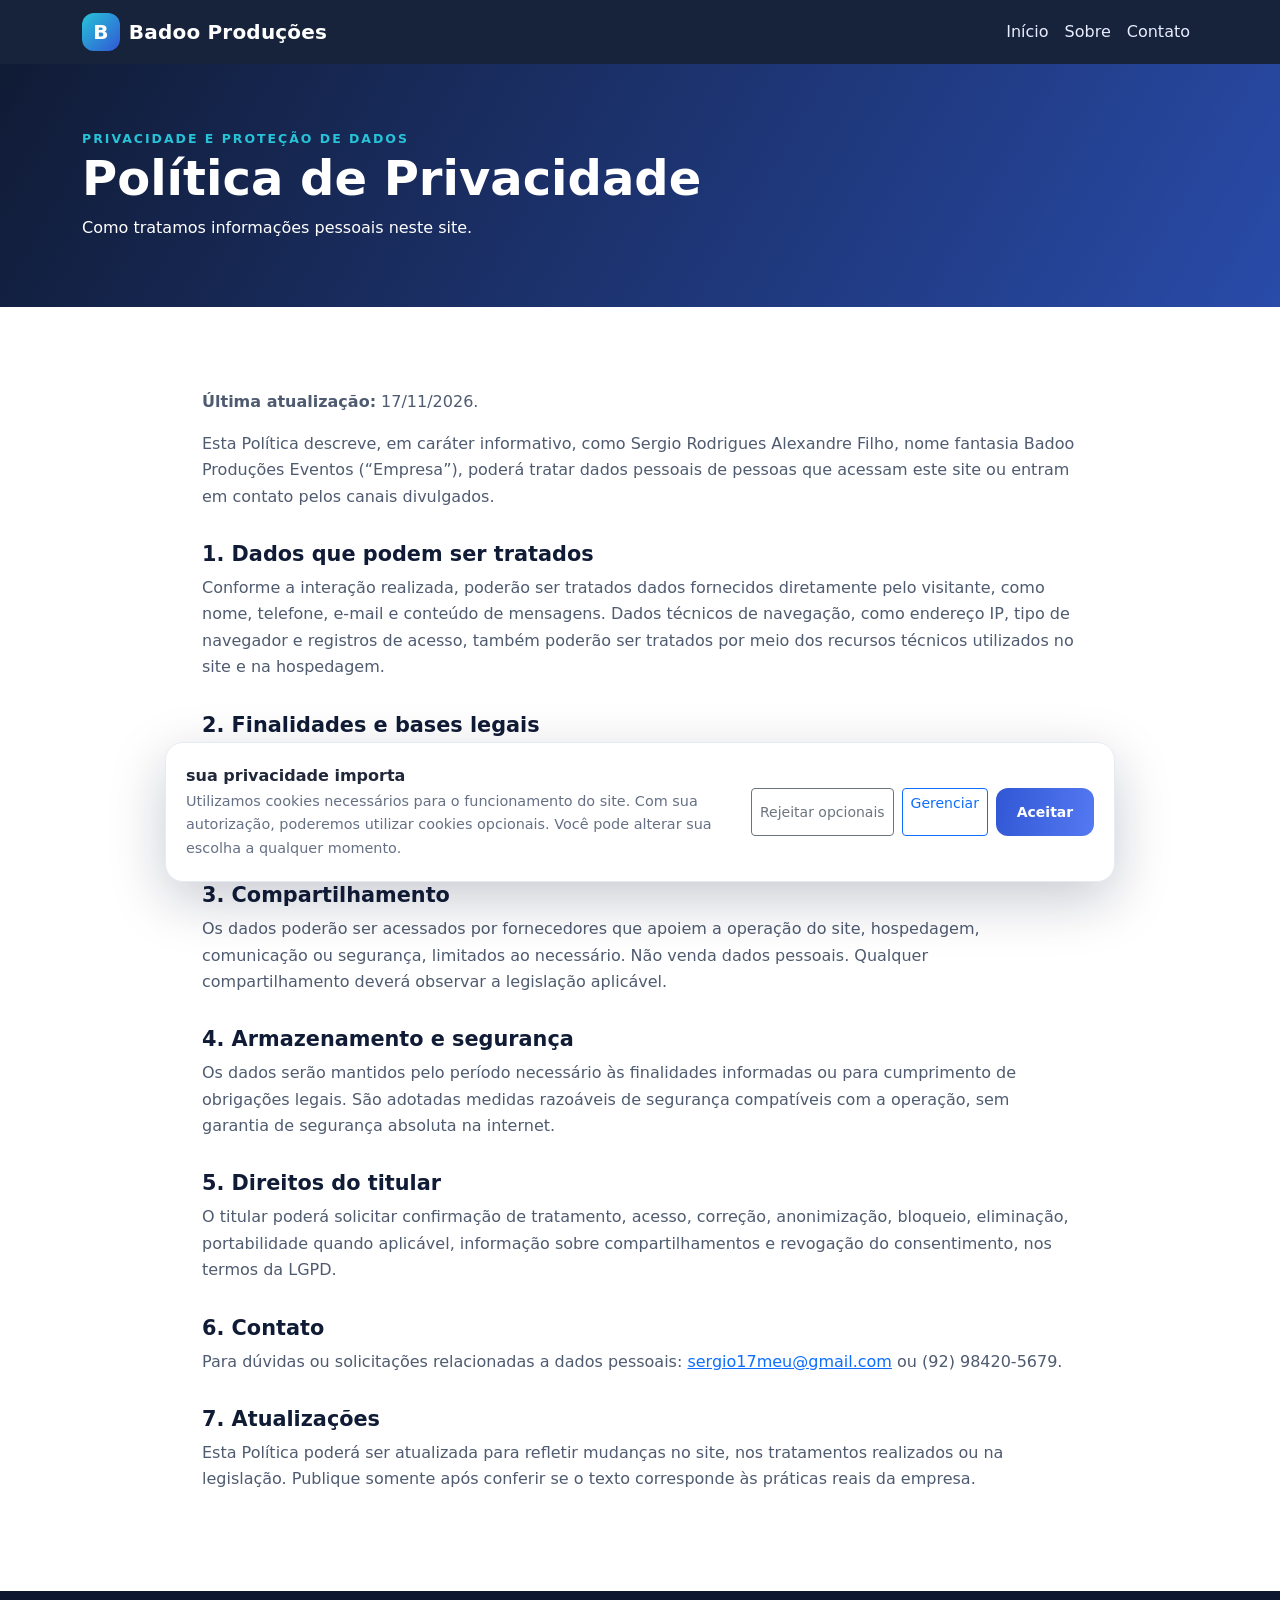
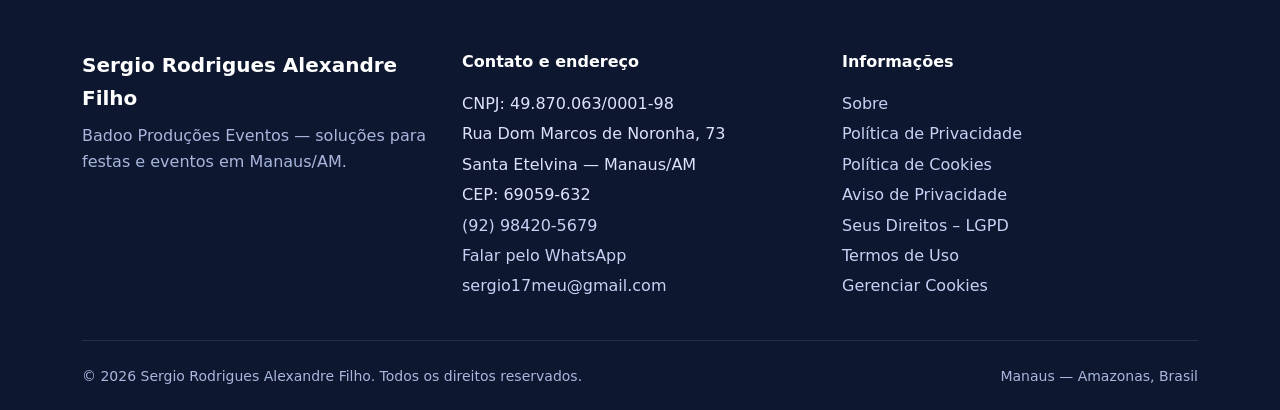
<file: politica-privacidade.html>
<!doctype html>
<html lang="pt-BR"><head><meta charset="utf-8"><meta name="viewport" content="width=device-width, initial-scale=1">
<meta name="description" content="Badoo Produções Eventos, Sergio Rodrigues Alexandre Filho, em Manaus/AM. Informações institucionais e contato.">
<title>Política de Privacidade | Badoo Produções Eventos</title>
<link href="https://cdn.jsdelivr.net/npm/bootstrap@5.3.3/dist/css/bootstrap.min.css" rel="stylesheet">
<link href="https://cdn.jsdelivr.net/npm/bootstrap-icons@1.11.3/font/bootstrap-icons.min.css" rel="stylesheet"><link href="css/style.css" rel="stylesheet"></head><body>
<nav class="navbar navbar-expand-lg navbar-dark sticky-top"><div class="container"><a class="navbar-brand" href="index.html"><span class="brand-mark">B</span>Badoo Produções</a><button class="navbar-toggler" type="button" data-bs-toggle="collapse" data-bs-target="#mainNav"><span class="navbar-toggler-icon"></span></button><div class="collapse navbar-collapse" id="mainNav"><ul class="navbar-nav ms-auto align-items-lg-center"><li class="nav-item"><a class="nav-link" href="index.html">Início</a></li><li class="nav-item"><a class="nav-link" href="sobre.html">Sobre</a></li><li class="nav-item"><a class="nav-link" href="index.html#contato">Contato</a></li></ul></div></div></nav>
<header class="page-hero"><div class="container"><div class="eyebrow">Privacidade e proteção de dados</div><h1 class="display-5 fw-bold">Política de Privacidade</h1><p class="mb-0">Como tratamos informações pessoais neste site.</p></div></header><main class="section"><div class="container content-wrap legal-content"><p><strong>Última atualização:</strong> 17/11/2026.</p><p>Esta Política descreve, em caráter informativo, como Sergio Rodrigues Alexandre Filho, nome fantasia Badoo Produções Eventos (“Empresa”), poderá tratar dados pessoais de pessoas que acessam este site ou entram em contato pelos canais divulgados.</p><h2>1. Dados que podem ser tratados</h2><p>Conforme a interação realizada, poderão ser tratados dados fornecidos diretamente pelo visitante, como nome, telefone, e-mail e conteúdo de mensagens. Dados técnicos de navegação, como endereço IP, tipo de navegador e registros de acesso, também poderão ser tratados por meio dos recursos técnicos utilizados no site e na hospedagem.</p><h2>2. Finalidades e bases legais</h2><p>Os dados poderão ser utilizados para responder solicitações, prestar informações sobre serviços, manter a segurança do site e cumprir obrigações legais. O tratamento deverá se apoiar em uma hipótese legal aplicável da LGPD, como procedimentos preliminares relacionados a contrato, legítimo interesse, cumprimento de obrigação legal ou consentimento, conforme o caso.</p><h2>3. Compartilhamento</h2><p>Os dados poderão ser acessados por fornecedores que apoiem a operação do site, hospedagem, comunicação ou segurança, limitados ao necessário. Não venda dados pessoais. Qualquer compartilhamento deverá observar a legislação aplicável.</p><h2>4. Armazenamento e segurança</h2><p>Os dados serão mantidos pelo período necessário às finalidades informadas ou para cumprimento de obrigações legais. São adotadas medidas razoáveis de segurança compatíveis com a operação, sem garantia de segurança absoluta na internet.</p><h2>5. Direitos do titular</h2><p>O titular poderá solicitar confirmação de tratamento, acesso, correção, anonimização, bloqueio, eliminação, portabilidade quando aplicável, informação sobre compartilhamentos e revogação do consentimento, nos termos da LGPD.</p><h2>6. Contato</h2><p>Para dúvidas ou solicitações relacionadas a dados pessoais: <a href="mailto:sergio17meu@gmail.com">sergio17meu@gmail.com</a> ou (92) 98420-5679.</p><h2>7. Atualizações</h2><p>Esta Política poderá ser atualizada para refletir mudanças no site, nos tratamentos realizados ou na legislação. Publique somente após conferir se o texto corresponde às práticas reais da empresa.</p></div></main>
<footer>
 <div class="container">
  <div class="row g-4">
   <div class="col-lg-4"><div class="footer-title fs-5 mb-2">Sergio Rodrigues Alexandre Filho</div><p class="muted">Badoo Produções Eventos — soluções para festas e eventos em Manaus/AM.</p></div>
   <div class="col-sm-6 col-lg-4"><div class="footer-title mb-3">Contato e endereço</div>
    <p class="mb-1">CNPJ: 49.870.063/0001-98</p><p class="mb-1">Rua Dom Marcos de Noronha, 73</p><p class="mb-1">Santa Etelvina — Manaus/AM</p><p class="mb-1">CEP: 69059-632</p>
    <p class="mb-1"><a href="tel:+5592984205679">(92) 98420-5679</a></p><p class="mb-1"><a href="https://wa.me/5592984205679" target="_blank" rel="noopener">Falar pelo WhatsApp</a></p><p><a href="mailto:sergio17meu@gmail.com">sergio17meu@gmail.com</a></p>
   </div>
   <div class="col-sm-6 col-lg-4"><div class="footer-title mb-3">Informações</div>
    <p class="mb-1"><a href="sobre.html">Sobre</a></p><p class="mb-1"><a href="politica-privacidade.html">Política de Privacidade</a></p><p class="mb-1"><a href="politica-cookies.html">Política de Cookies</a></p><p class="mb-1"><a href="aviso-privacidade.html">Aviso de Privacidade</a></p><p class="mb-1"><a href="direitos-lgpd.html">Seus Direitos – LGPD</a></p><p class="mb-1"><a href="termos-uso.html">Termos de Uso</a></p><p class="mb-1"><a href="gerenciar-cookies.html">Gerenciar Cookies</a></p>
   </div>
  </div>
  <hr class="border-secondary my-4"><div class="d-flex flex-column flex-md-row justify-content-between gap-2 muted small"><span>© <span id="year"></span> Sergio Rodrigues Alexandre Filho. Todos os direitos reservados.</span><span>Manaus — Amazonas, Brasil</span></div>
 </div>
</footer>
<div class="cookie-banner" id="cookieBanner" role="dialog" aria-label="Preferências de cookies">
 <div class="row align-items-center g-3"><div class="col-lg"><strong> sua privacidade importa</strong><p class="small-note mb-0">Utilizamos cookies necessários para o funcionamento do site. Com sua autorização, poderemos utilizar cookies opcionais. Você pode alterar sua escolha a qualquer momento.</p></div>
 <div class="col-lg-auto d-flex flex-wrap gap-2"><button class="btn btn-outline-secondary btn-sm" id="rejectCookies">Rejeitar opcionais</button><a class="btn btn-outline-primary btn-sm" href="gerenciar-cookies.html">Gerenciar</a><button class="btn btn-brand btn-sm" id="acceptCookies">Aceitar</button></div></div>
</div>
<script src="js/main.js"></script>

<script src="https://cdn.jsdelivr.net/npm/bootstrap@5.3.3/dist/js/bootstrap.bundle.min.js"></script></body></html>
</file>
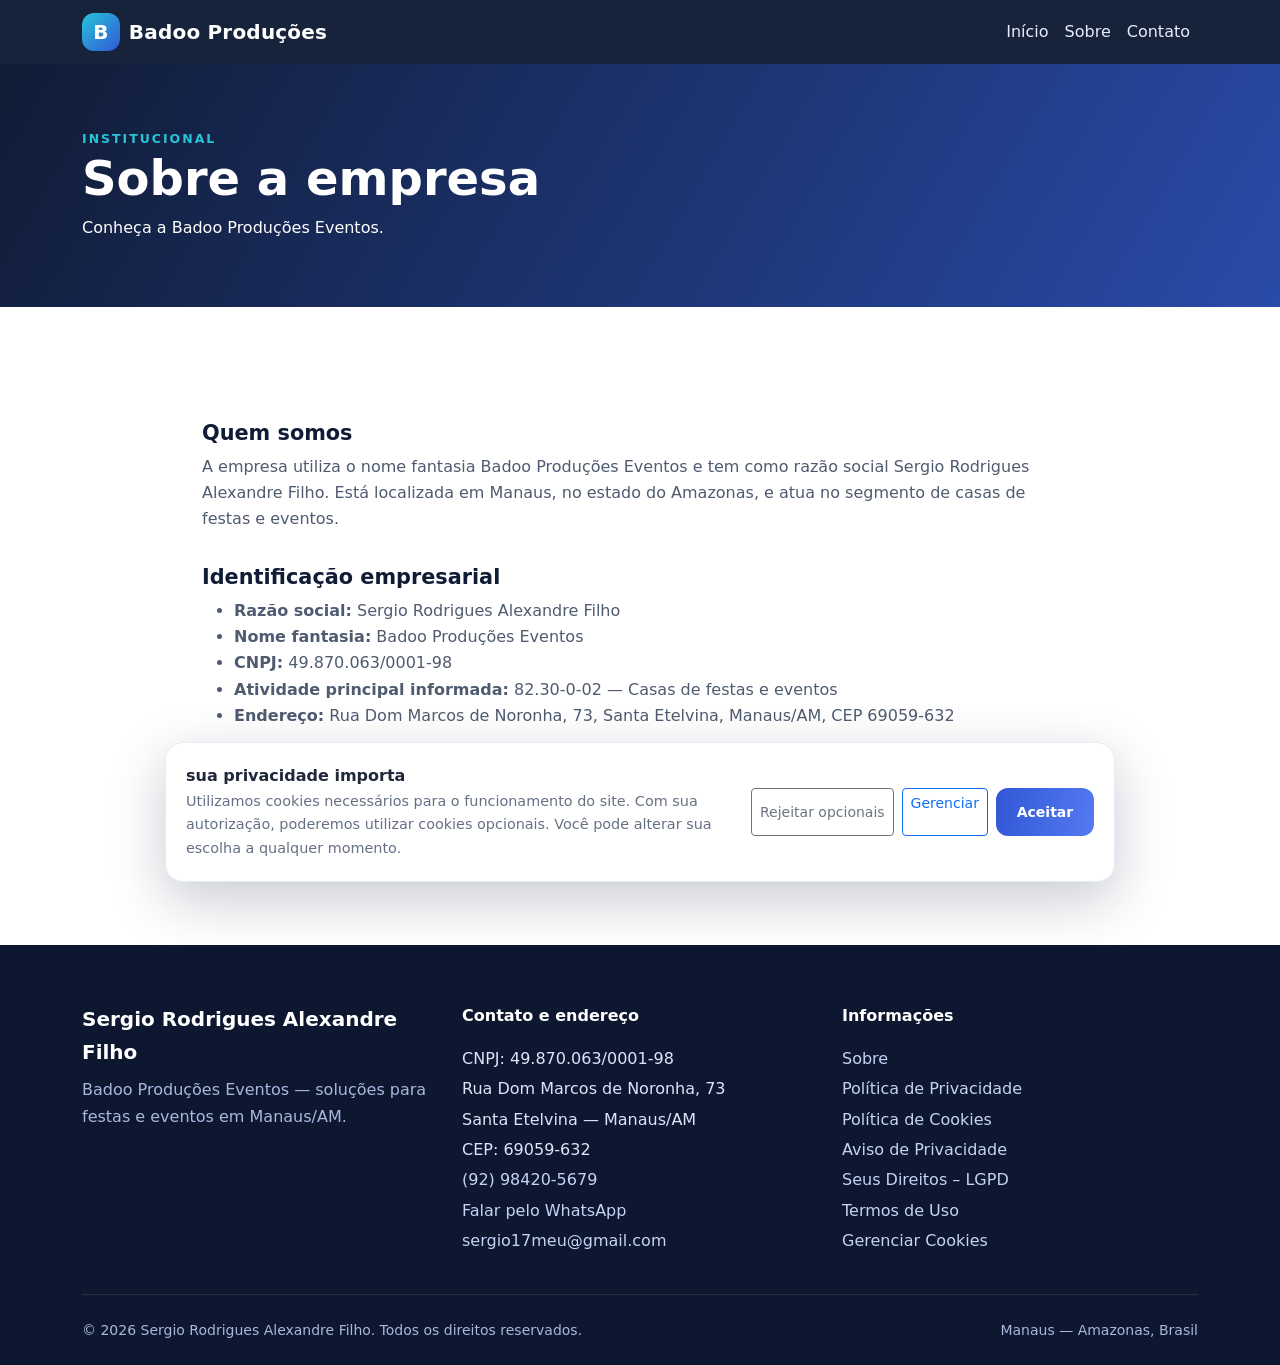
<file: sobre.html>
<!doctype html>
<html lang="pt-BR"><head><meta charset="utf-8"><meta name="viewport" content="width=device-width, initial-scale=1">
<meta name="description" content="Badoo Produções Eventos, Sergio Rodrigues Alexandre Filho, em Manaus/AM. Informações institucionais e contato.">
<title>Sobre | Badoo Produções Eventos</title>
<link href="https://cdn.jsdelivr.net/npm/bootstrap@5.3.3/dist/css/bootstrap.min.css" rel="stylesheet">
<link href="https://cdn.jsdelivr.net/npm/bootstrap-icons@1.11.3/font/bootstrap-icons.min.css" rel="stylesheet"><link href="css/style.css" rel="stylesheet"></head><body>
<nav class="navbar navbar-expand-lg navbar-dark sticky-top"><div class="container"><a class="navbar-brand" href="index.html"><span class="brand-mark">B</span>Badoo Produções</a><button class="navbar-toggler" type="button" data-bs-toggle="collapse" data-bs-target="#mainNav"><span class="navbar-toggler-icon"></span></button><div class="collapse navbar-collapse" id="mainNav"><ul class="navbar-nav ms-auto align-items-lg-center"><li class="nav-item"><a class="nav-link" href="index.html">Início</a></li><li class="nav-item"><a class="nav-link" href="sobre.html">Sobre</a></li><li class="nav-item"><a class="nav-link" href="index.html#contato">Contato</a></li></ul></div></div></nav>
<header class="page-hero"><div class="container"><div class="eyebrow">Institucional</div><h1 class="display-5 fw-bold">Sobre a empresa</h1><p class="mb-0">Conheça a Badoo Produções Eventos.</p></div></header><main class="section"><div class="container content-wrap legal-content"><h2>Quem somos</h2><p>A empresa utiliza o nome fantasia Badoo Produções Eventos e tem como razão social Sergio Rodrigues Alexandre Filho. Está localizada em Manaus, no estado do Amazonas, e atua no segmento de casas de festas e eventos.</p><h2>Identificação empresarial</h2><ul><li><strong>Razão social:</strong> Sergio Rodrigues Alexandre Filho</li><li><strong>Nome fantasia:</strong> Badoo Produções Eventos</li><li><strong>CNPJ:</strong> 49.870.063/0001-98</li><li><strong>Atividade principal informada:</strong> 82.30-0-02 — Casas de festas e eventos</li><li><strong>Endereço:</strong> Rua Dom Marcos de Noronha, 73, Santa Etelvina, Manaus/AM, CEP 69059-632</li></ul><h2>Contato</h2><p>Telefone/WhatsApp: (92) 98420-5679<br>E-mail: sergio17meu@gmail.com</p></div></main>
<footer>
 <div class="container">
  <div class="row g-4">
   <div class="col-lg-4"><div class="footer-title fs-5 mb-2">Sergio Rodrigues Alexandre Filho</div><p class="muted">Badoo Produções Eventos — soluções para festas e eventos em Manaus/AM.</p></div>
   <div class="col-sm-6 col-lg-4"><div class="footer-title mb-3">Contato e endereço</div>
    <p class="mb-1">CNPJ: 49.870.063/0001-98</p><p class="mb-1">Rua Dom Marcos de Noronha, 73</p><p class="mb-1">Santa Etelvina — Manaus/AM</p><p class="mb-1">CEP: 69059-632</p>
    <p class="mb-1"><a href="tel:+5592984205679">(92) 98420-5679</a></p><p class="mb-1"><a href="https://wa.me/5592984205679" target="_blank" rel="noopener">Falar pelo WhatsApp</a></p><p><a href="mailto:sergio17meu@gmail.com">sergio17meu@gmail.com</a></p>
   </div>
   <div class="col-sm-6 col-lg-4"><div class="footer-title mb-3">Informações</div>
    <p class="mb-1"><a href="sobre.html">Sobre</a></p><p class="mb-1"><a href="politica-privacidade.html">Política de Privacidade</a></p><p class="mb-1"><a href="politica-cookies.html">Política de Cookies</a></p><p class="mb-1"><a href="aviso-privacidade.html">Aviso de Privacidade</a></p><p class="mb-1"><a href="direitos-lgpd.html">Seus Direitos – LGPD</a></p><p class="mb-1"><a href="termos-uso.html">Termos de Uso</a></p><p class="mb-1"><a href="gerenciar-cookies.html">Gerenciar Cookies</a></p>
   </div>
  </div>
  <hr class="border-secondary my-4"><div class="d-flex flex-column flex-md-row justify-content-between gap-2 muted small"><span>© <span id="year"></span> Sergio Rodrigues Alexandre Filho. Todos os direitos reservados.</span><span>Manaus — Amazonas, Brasil</span></div>
 </div>
</footer>
<div class="cookie-banner" id="cookieBanner" role="dialog" aria-label="Preferências de cookies">
 <div class="row align-items-center g-3"><div class="col-lg"><strong> sua privacidade importa</strong><p class="small-note mb-0">Utilizamos cookies necessários para o funcionamento do site. Com sua autorização, poderemos utilizar cookies opcionais. Você pode alterar sua escolha a qualquer momento.</p></div>
 <div class="col-lg-auto d-flex flex-wrap gap-2"><button class="btn btn-outline-secondary btn-sm" id="rejectCookies">Rejeitar opcionais</button><a class="btn btn-outline-primary btn-sm" href="gerenciar-cookies.html">Gerenciar</a><button class="btn btn-brand btn-sm" id="acceptCookies">Aceitar</button></div></div>
</div>
<script src="js/main.js"></script>

<script src="https://cdn.jsdelivr.net/npm/bootstrap@5.3.3/dist/js/bootstrap.bundle.min.js"></script></body></html>
</file>
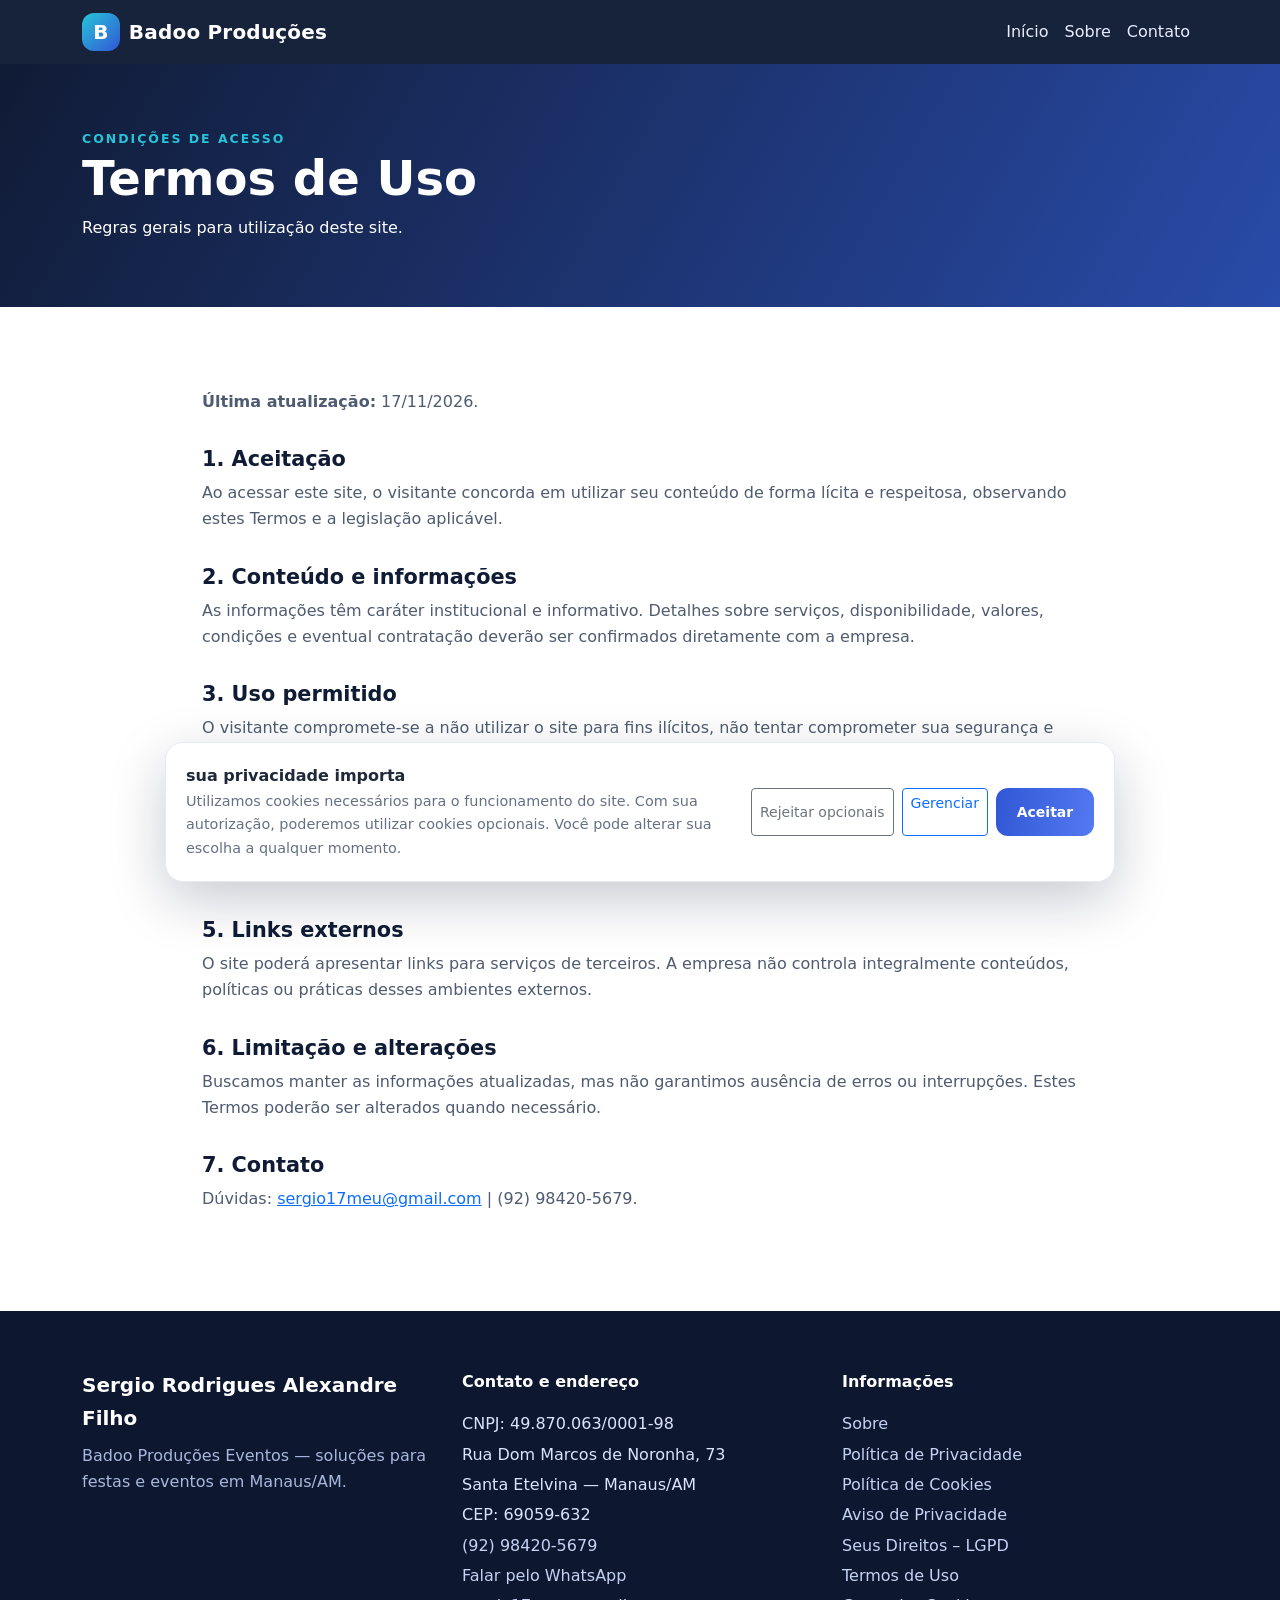
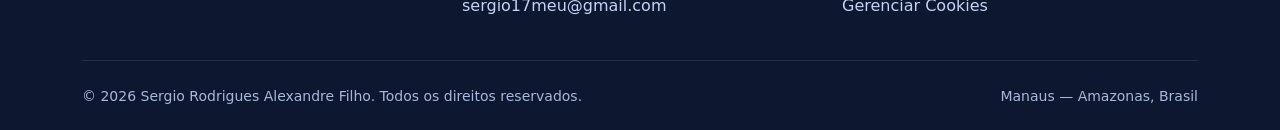
<file: termos-uso.html>
<!doctype html>
<html lang="pt-BR"><head><meta charset="utf-8"><meta name="viewport" content="width=device-width, initial-scale=1">
<meta name="description" content="Badoo Produções Eventos, Sergio Rodrigues Alexandre Filho, em Manaus/AM. Informações institucionais e contato.">
<title>Termos de Uso | Badoo Produções Eventos</title>
<link href="https://cdn.jsdelivr.net/npm/bootstrap@5.3.3/dist/css/bootstrap.min.css" rel="stylesheet">
<link href="https://cdn.jsdelivr.net/npm/bootstrap-icons@1.11.3/font/bootstrap-icons.min.css" rel="stylesheet"><link href="css/style.css" rel="stylesheet"></head><body>
<nav class="navbar navbar-expand-lg navbar-dark sticky-top"><div class="container"><a class="navbar-brand" href="index.html"><span class="brand-mark">B</span>Badoo Produções</a><button class="navbar-toggler" type="button" data-bs-toggle="collapse" data-bs-target="#mainNav"><span class="navbar-toggler-icon"></span></button><div class="collapse navbar-collapse" id="mainNav"><ul class="navbar-nav ms-auto align-items-lg-center"><li class="nav-item"><a class="nav-link" href="index.html">Início</a></li><li class="nav-item"><a class="nav-link" href="sobre.html">Sobre</a></li><li class="nav-item"><a class="nav-link" href="index.html#contato">Contato</a></li></ul></div></div></nav>
<header class="page-hero"><div class="container"><div class="eyebrow">Condições de acesso</div><h1 class="display-5 fw-bold">Termos de Uso</h1><p class="mb-0">Regras gerais para utilização deste site.</p></div></header><main class="section"><div class="container content-wrap legal-content"><p><strong>Última atualização:</strong> 17/11/2026.</p><h2>1. Aceitação</h2><p>Ao acessar este site, o visitante concorda em utilizar seu conteúdo de forma lícita e respeitosa, observando estes Termos e a legislação aplicável.</p><h2>2. Conteúdo e informações</h2><p>As informações têm caráter institucional e informativo. Detalhes sobre serviços, disponibilidade, valores, condições e eventual contratação deverão ser confirmados diretamente com a empresa.</p><h2>3. Uso permitido</h2><p>O visitante compromete-se a não utilizar o site para fins ilícitos, não tentar comprometer sua segurança e não interferir em seu funcionamento.</p><h2>4. Propriedade intelectual</h2><p>Textos, identidade visual e demais materiais próprios não podem ser reproduzidos ou utilizados comercialmente sem autorização, ressalvadas as permissões legais.</p><h2>5. Links externos</h2><p>O site poderá apresentar links para serviços de terceiros. A empresa não controla integralmente conteúdos, políticas ou práticas desses ambientes externos.</p><h2>6. Limitação e alterações</h2><p>Buscamos manter as informações atualizadas, mas não garantimos ausência de erros ou interrupções. Estes Termos poderão ser alterados quando necessário.</p><h2>7. Contato</h2><p>Dúvidas: <a href="mailto:sergio17meu@gmail.com">sergio17meu@gmail.com</a> | (92) 98420-5679.</p></div></main>
<footer>
 <div class="container">
  <div class="row g-4">
   <div class="col-lg-4"><div class="footer-title fs-5 mb-2">Sergio Rodrigues Alexandre Filho</div><p class="muted">Badoo Produções Eventos — soluções para festas e eventos em Manaus/AM.</p></div>
   <div class="col-sm-6 col-lg-4"><div class="footer-title mb-3">Contato e endereço</div>
    <p class="mb-1">CNPJ: 49.870.063/0001-98</p><p class="mb-1">Rua Dom Marcos de Noronha, 73</p><p class="mb-1">Santa Etelvina — Manaus/AM</p><p class="mb-1">CEP: 69059-632</p>
    <p class="mb-1"><a href="tel:+5592984205679">(92) 98420-5679</a></p><p class="mb-1"><a href="https://wa.me/5592984205679" target="_blank" rel="noopener">Falar pelo WhatsApp</a></p><p><a href="mailto:sergio17meu@gmail.com">sergio17meu@gmail.com</a></p>
   </div>
   <div class="col-sm-6 col-lg-4"><div class="footer-title mb-3">Informações</div>
    <p class="mb-1"><a href="sobre.html">Sobre</a></p><p class="mb-1"><a href="politica-privacidade.html">Política de Privacidade</a></p><p class="mb-1"><a href="politica-cookies.html">Política de Cookies</a></p><p class="mb-1"><a href="aviso-privacidade.html">Aviso de Privacidade</a></p><p class="mb-1"><a href="direitos-lgpd.html">Seus Direitos – LGPD</a></p><p class="mb-1"><a href="termos-uso.html">Termos de Uso</a></p><p class="mb-1"><a href="gerenciar-cookies.html">Gerenciar Cookies</a></p>
   </div>
  </div>
  <hr class="border-secondary my-4"><div class="d-flex flex-column flex-md-row justify-content-between gap-2 muted small"><span>© <span id="year"></span> Sergio Rodrigues Alexandre Filho. Todos os direitos reservados.</span><span>Manaus — Amazonas, Brasil</span></div>
 </div>
</footer>
<div class="cookie-banner" id="cookieBanner" role="dialog" aria-label="Preferências de cookies">
 <div class="row align-items-center g-3"><div class="col-lg"><strong> sua privacidade importa</strong><p class="small-note mb-0">Utilizamos cookies necessários para o funcionamento do site. Com sua autorização, poderemos utilizar cookies opcionais. Você pode alterar sua escolha a qualquer momento.</p></div>
 <div class="col-lg-auto d-flex flex-wrap gap-2"><button class="btn btn-outline-secondary btn-sm" id="rejectCookies">Rejeitar opcionais</button><a class="btn btn-outline-primary btn-sm" href="gerenciar-cookies.html">Gerenciar</a><button class="btn btn-brand btn-sm" id="acceptCookies">Aceitar</button></div></div>
</div>
<script src="js/main.js"></script>

<script src="https://cdn.jsdelivr.net/npm/bootstrap@5.3.3/dist/js/bootstrap.bundle.min.js"></script></body></html>
</file>
<file: css/style.css>
:root{--navy:#101b35;--blue:#3157d5;--cyan:#27c4d8;--ink:#20283a;--muted:#667085;--light:#f5f7fc;--line:#e6eaf2}
*{box-sizing:border-box}html{scroll-behavior:smooth}body{font-family:system-ui,-apple-system,"Segoe UI",sans-serif;color:var(--ink);line-height:1.65}
.navbar{background:rgba(16,27,53,.97)}.navbar-brand{font-weight:800;letter-spacing:.2px}.brand-mark{display:inline-grid;place-items:center;width:38px;height:38px;border-radius:12px;background:linear-gradient(135deg,var(--cyan),var(--blue));color:white;margin-right:.55rem}
.nav-link{color:#e8edff!important}.nav-link:hover{color:var(--cyan)!important}
.hero{background:radial-gradient(circle at 80% 20%,rgba(39,196,216,.22),transparent 30%),linear-gradient(125deg,#101b35,#1d3470);color:white;padding:115px 0 100px;overflow:hidden}
.hero h1{font-size:clamp(2.5rem,5vw,4.5rem);font-weight:850;line-height:1.06;letter-spacing:-1.8px}.hero p{color:#d8e2ff;font-size:1.12rem;max-width:620px}
.eyebrow{color:var(--cyan);font-weight:800;text-transform:uppercase;letter-spacing:2px;font-size:.78rem}
.btn-brand{background:linear-gradient(100deg,var(--blue),#5479f1);border:0;color:#fff;font-weight:700;padding:.85rem 1.3rem;border-radius:12px}.btn-brand:hover{color:#fff;filter:brightness(1.08)}
.btn-outline-light{border-radius:12px;padding:.85rem 1.3rem;font-weight:700}
.hero-art{width:100%;max-width:520px;filter:drop-shadow(0 24px 50px rgba(0,0,0,.22))}
.section{padding:82px 0}.section-soft{background:var(--light)}.section-title{font-weight:850;letter-spacing:-.8px;color:var(--navy)}.section-lead{color:var(--muted);max-width:700px}
.feature-card,.service-card{height:100%;border:1px solid var(--line);border-radius:20px;padding:26px;background:#fff;box-shadow:0 12px 35px rgba(18,35,75,.045);transition:.2s}.feature-card:hover,.service-card:hover{transform:translateY(-5px);box-shadow:0 18px 40px rgba(18,35,75,.09)}
.icon-box{width:52px;height:52px;border-radius:16px;display:grid;place-items:center;background:#eaf5ff;color:var(--blue);font-size:1.35rem;margin-bottom:18px}
.cta{background:linear-gradient(115deg,#2447b9,#14264d);color:white;border-radius:26px;padding:48px}.cta p{color:#dbe4ff}
footer{background:#0d1730;color:#dce4fb;padding:58px 0 22px}footer a{color:#c5d2f4;text-decoration:none}footer a:hover{color:var(--cyan)}footer .muted{color:#a9b7dc}.footer-title{color:white;font-weight:800}
.page-hero{background:linear-gradient(120deg,#101b35,#294ba9);color:white;padding:65px 0}.content-wrap{max-width:900px}.legal-content h2{font-size:1.3rem;font-weight:800;margin-top:2rem;color:var(--navy)}.legal-content p,.legal-content li{color:#4f5b70}
.cookie-banner{position:fixed;z-index:1080;bottom:18px;left:18px;right:18px;max-width:950px;margin:auto;background:white;border:1px solid var(--line);border-radius:18px;padding:20px;box-shadow:0 18px 55px rgba(10,20,50,.22);display:none}
.cookie-banner.show{display:block}.small-note{font-size:.9rem;color:var(--muted)}
@media(max-width:767px){.hero{padding:85px 0 65px}.section{padding:62px 0}.cta{padding:30px 24px}.cookie-banner{left:10px;right:10px;bottom:10px}}
</file>
